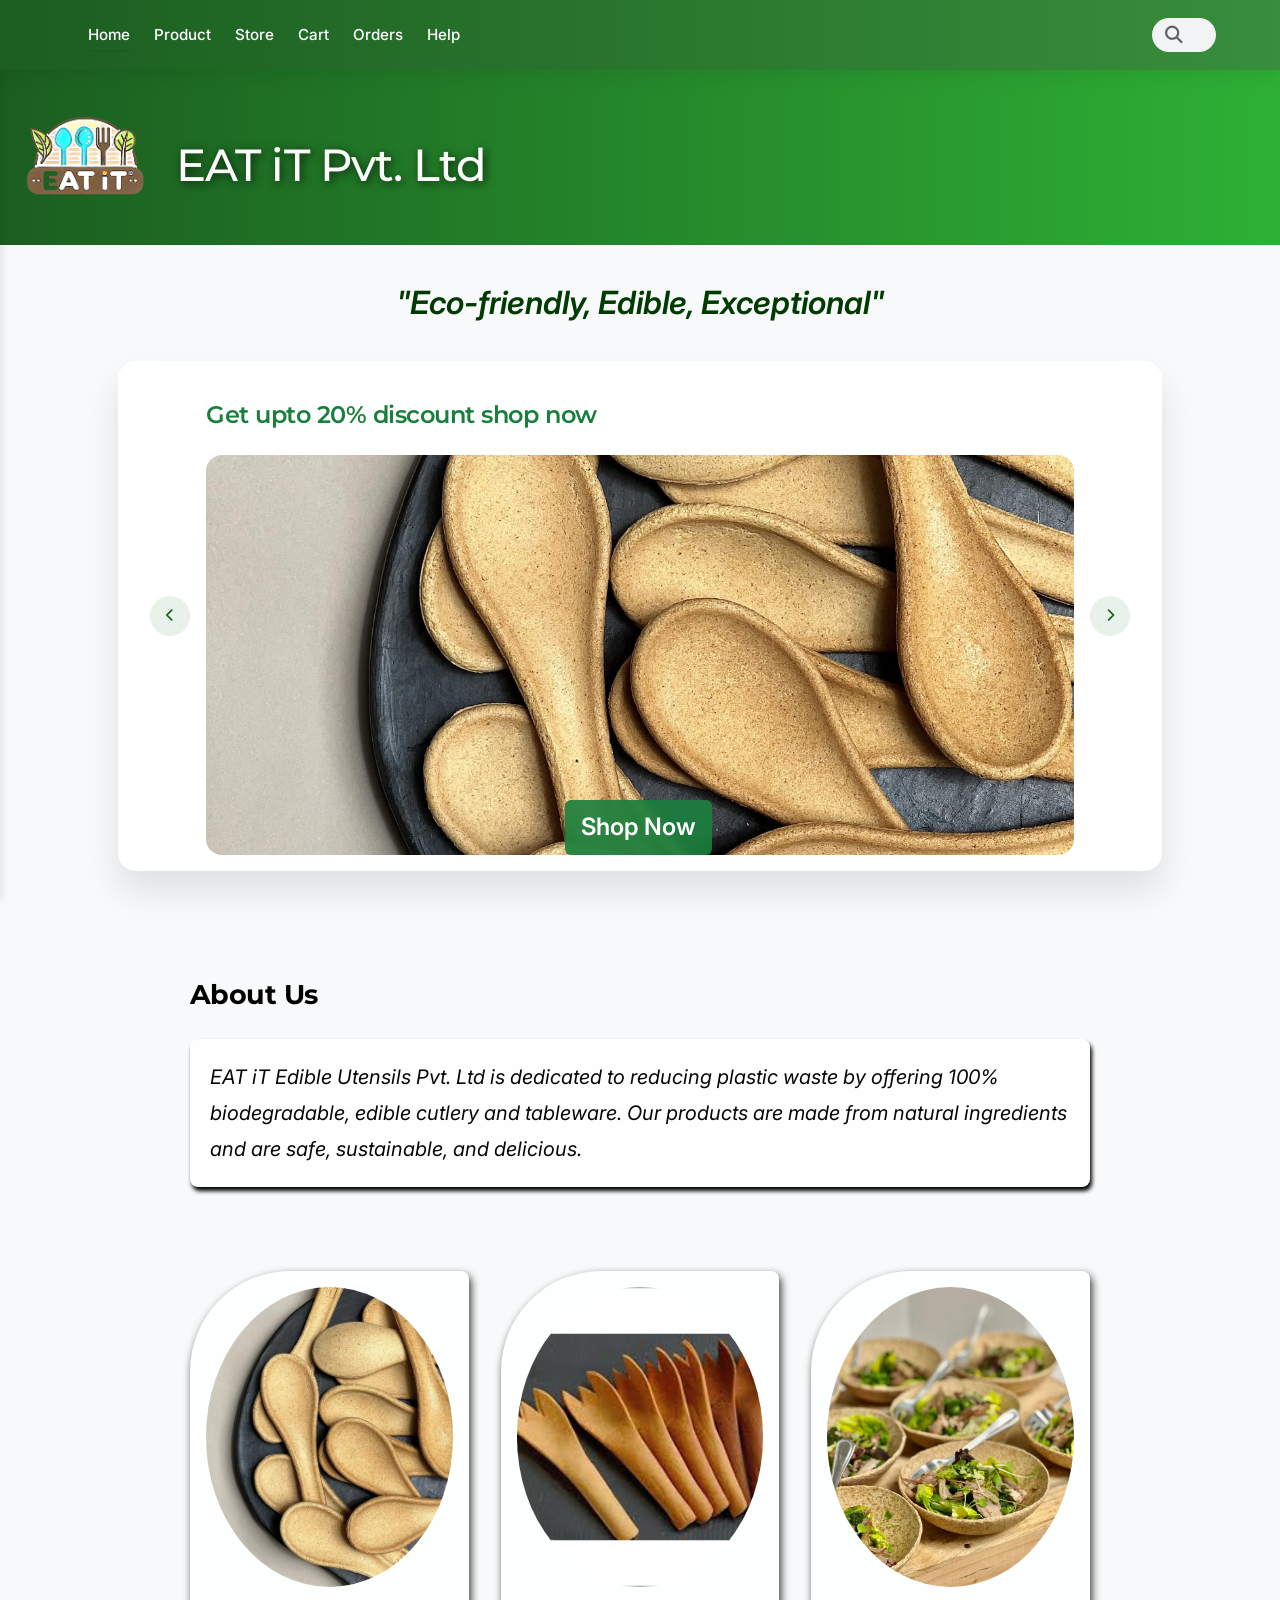
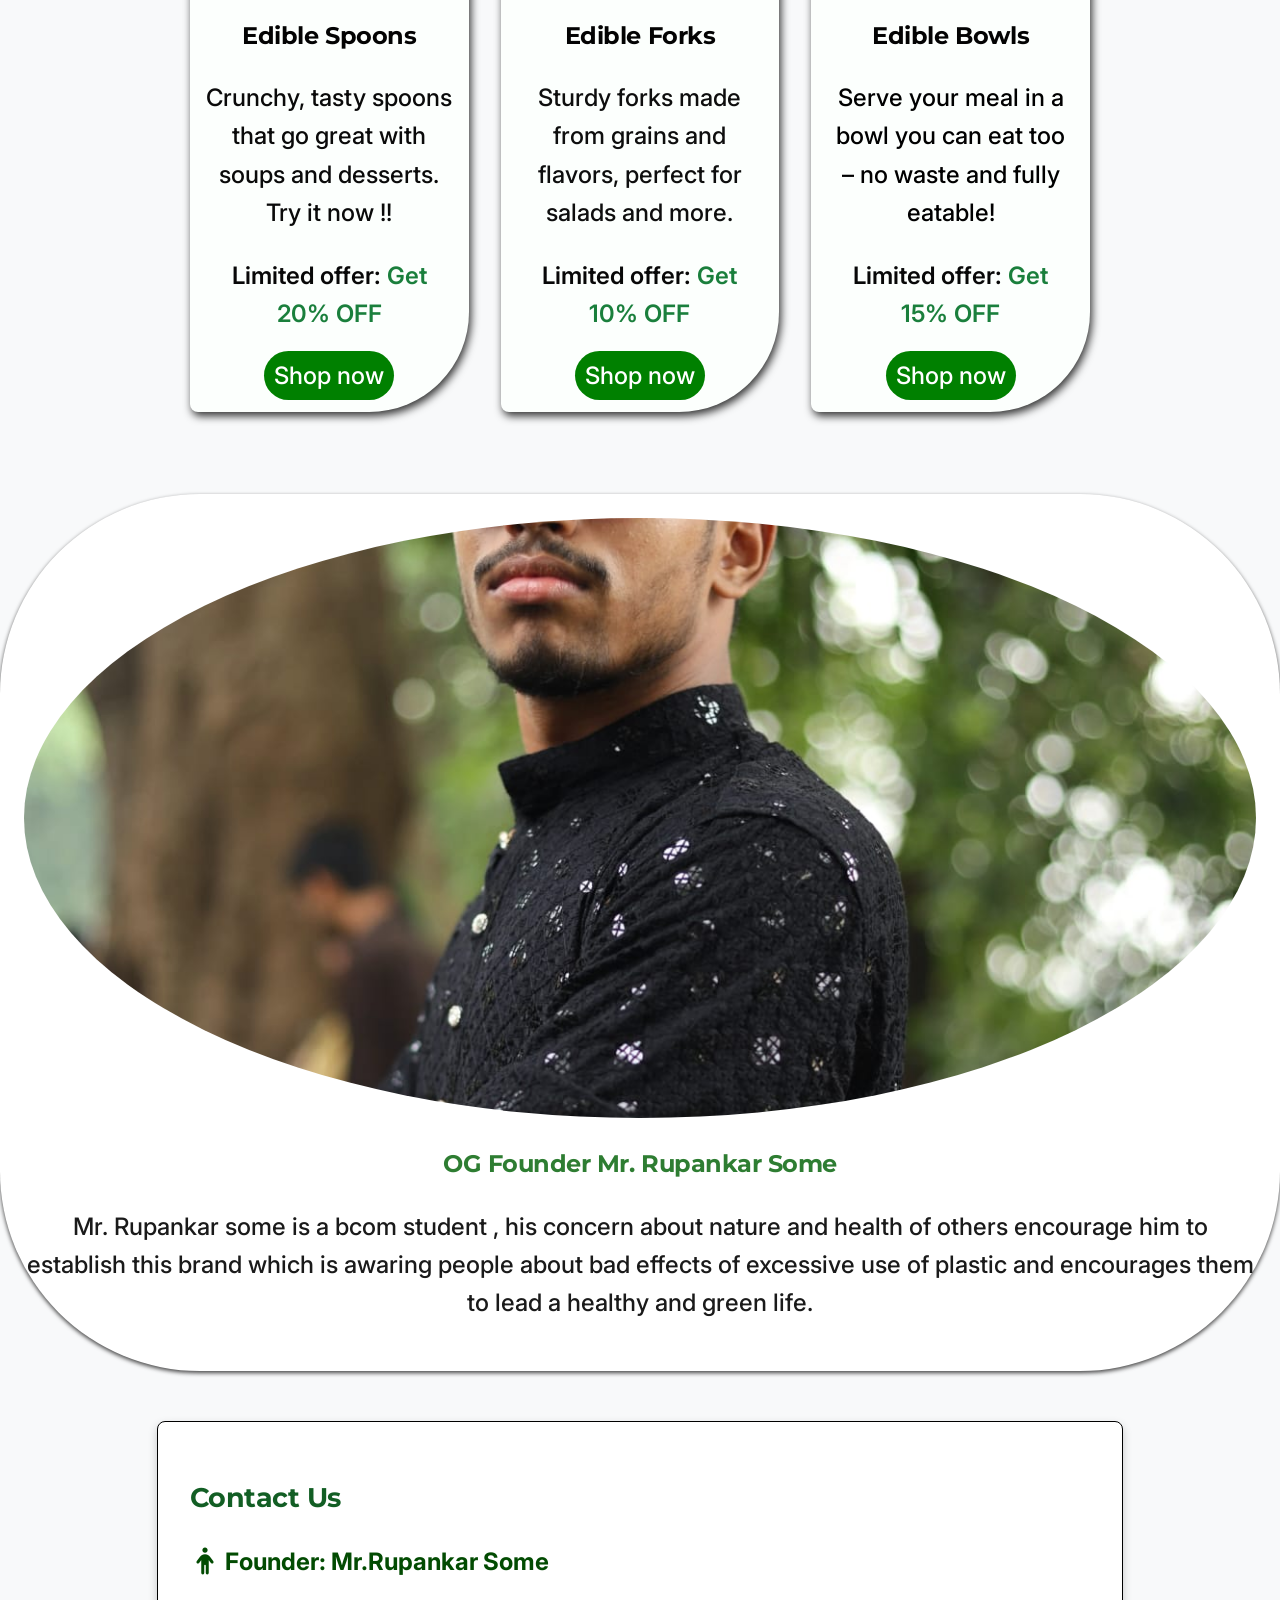
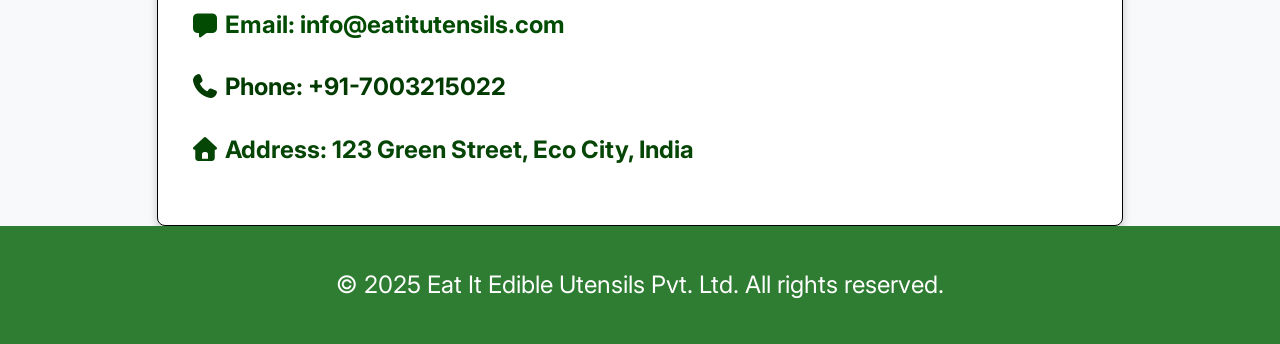
<file: index.html>
<!DOCTYPE html>
<!-- saved from url=(0071)file:///C:/Users/Rupankar/OneDrive/Desktop/P.Info/Untitled-1.html#about -->
<html lang="en"><head><meta http-equiv="Content-Type" content="text/html; charset=UTF-8">
  <title>Home</title>
  <meta name="viewport" content="width=device-width, initial-scale=1.0">
  <meta name="description" content="Eat It edible Utensils private limited is a brand that sells eco-friendly cutlary.Our main goal is decrease Plastic polluiton, our products are biodegradable and healthy.">
  <title>Eat It Edible Utensils Pvt. Ltd</title>
  <link rel="stylesheet" href="css/home.css">
  <link rel="stylesheet" href="css/common.css">
  <link rel="stylesheet" href="css/all.min.css">
   <script src="js.scipt/btn.js"defer></script>

<body>
      <div class="topnav" role="navigation">
      <div id="nav-links">
        <a class="active" href="index.html">Home</a>
        <a href="Product.html">Product</a>
        <a href="Stores.html">Store</a>
        <a href="cart2.html">Cart</a>
        <a  href="purchase.html">Orders</a>
        <a href="Help.html">Help</a>
      </div>
    <div class="search-wrapper" id="searchWrapper">
        <i class="fa-solid fa-search" id="search-trigger"></i>
        <input type="search" id="search-input" placeholder="Search eco-products...">
    </div>      
      </div>
    <div class="side-nav-overlay" id="navOverlay"></div>
  <nav class="side-nav" id="sideNav">
    <div class="side-nav-header">
      <img src="image/logo.png" alt="EAT IT" style="height:32px;" loading="eager"><span>EAT IT</span>
      <button class="side-nav-close" id="navClose">
        <i class="fa-solid fa-xmark"></i>
      </button>
    </div>
    <div class="side-nav-links">
      <a href="index.html"><i class="fa-solid fa-house"></i> Home</a>
      <a href="Product.html"><i class="fa-solid fa-utensils"></i> Product</a>
      <a href="Stores.html"><i class="fa-solid fa-store"></i> Store</a>
      <a href="cart2.html"><i class="fa-solid fa-cart-shopping"></i> Cart</a>
      <a href="purchase.html"><i class="fa-solid fa-box"></i> Orders</a>
      <a href="Help.html"><i class="fa-solid fa-circle-question"></i> Help</a>
    </div>
  </nav>


  <header class="site-header">
    <div class="mobile-header-bar">
      <button class="hamburger" id="navOpen">
        <i class="fa-solid fa-bars"></i>
      </button>
      <div class="mobile-icons">
      <div class="search-wrapper mobile-only-search">
        <i class="fa-solid fa-search"></i>
        <input type="search" id="mobile-search-input" placeholder="Search...">
      </div>
        <a href="cart2.html"class="mobile" alt="link to cart"><i class="fa-solid fa-bag-shopping"></i></a>
        <a href="Help.html" class="mobile"alt="link to help"><i class="fa-solid fa-headset"></i></a>
      </div>
    </div>
  </header>

    <header  role="banner">
   <img src="image/logo.png" class="logo" alt="logo" loading="eager">
    <h1>EAT iT Pvt. Ltd</h1>
    
    </header>
      <p class="tag-line">"Eco-friendly, Edible, Exceptional"</p>
            <div class="product-slider" aria-label="Featured products slider">
    <button class="slider-control prev" aria-label="Previous image">
      <i class="fa-solid fa-chevron-left"></i>
    </button>
    <div class="slider-view">
      <h2><span class="discountflicker">Get upto 20% discount shop now </span></h2>
      <div class="slider-track">
        <div class="slider-slide">
          <img src="image/Spoon.jpeg" alt="Edible spoon range">
        </div>
           <div class="slider-slide">
          <img src="image/bowl2.jpeg" alt="Edible spoon range">

        </div>
        <div class="slider-slide">
          <img src="image/Fork.jpeg" alt="Edible fork range">
        </div>
           <div class="slider-slide">
          <img src="image/fork2.jpeg" alt="Edible spoon range">
        </div>
        <div class="slider-slide">
          <img src="image/bowl.jpeg" alt="Edible bowl range">
        </div>
           <div class="slider-slide">
          <img src="image/spoon2.jpeg" alt="Edible spoon range">
        </div>

      </div>
     <a class="shop-btn-overlay" href="Stores.html">Shop Now</a>
    </div>
    <button class="slider-control next" aria-label="Next image">
      <i class="fa-solid fa-chevron-right"></i>
    </button>
  </div>
  <section id="about" class=" about Product fadeIn" role="definition">

    <h2 style="color: #000000;">About Us</h2>  
    <p style="color: #070707;font-size: 20px;">
      EAT iT Edible Utensils Pvt. Ltd is dedicated to reducing plastic waste by offering 100% biodegradable, edible cutlery and tableware. Our products are made from natural ingredients and are safe, sustainable, and delicious.

    </p>
  </section>

  <section id="products" class="products" >

    <div class="product-card Product Spoon fadeIn" href="Edible Spoon.html">
      <img src="image/Spoon.jpeg" alt="spoon image" loading="eager">
      
      <h3 ><a href="Edible Spoon.html" class="food">Edible Spoons</a></h3>
      <p style="color: #0a0a0a;">Crunchy, tasty spoons that go great with soups and desserts. Try it now !!</p>
      <p class="offer">Limited offer: <span class="discountflicker">Get 20% OFF</span></p>
      <a class="shop-btn" href="Stores.html" >Shop now</a>
    </div>
    <div class="product-card Product Fork fadeIn" href="Edible Fork.html">
      <img src="image/Fork.jpeg" alt="fork image" loading="lazy">
      <h3 ><a href="Edible Fork.html" class="food">Edible Forks</a></h3>
      <p style="color: #0e0e0e;">Sturdy forks made from grains and flavors, perfect for salads and more.</p>
      <p class="offer">Limited offer: <span class="discountflicker">Get 10% OFF</span></p>
      <a class="shop-btn" href="Stores.html" >Shop now</a>
    </div>
    <div class="product-card  Product Bowl fadeIn" href="bowl.html" alt="link to bowl description">
      <img src="image/bowl.jpeg" alt="bowl image" loading="lazy">
      <h3><a href="bowl.html" class="food">Edible Bowls</a></h3>
      <p style="color: #000000;">Serve your meal in a bowl you can eat too – no waste and fully eatable!</p>
      <p class="offer">Limited offer: <span class="discountflicker">Get 15% OFF</span></p>
      <a  class="shop-btn" href="Stores.html">Shop now</a>
    </div>
  </section>
  <div class="mysection Product fadeIn">
    <img src="image/WhatsApp Image 2026-04-22 at 9.33.16 PM.jpeg" class="myimg">
    <h2>OG Founder Mr. Rupankar Some</h2>
    <p>Mr. Rupankar some is a bcom student , his concern about nature and health of others encourage him to establish this brand
      which is awaring people about bad effects of excessive use of plastic  and encourages them to lead a healthy and green life.
    </p>
  </div>
  <p id="noResults" style="display: none;text-align: center;font-size: 24px;color: #f9faf9;">No product found</p>
  <section id="contact" class="contact Product" style="background-color: #e3e8e3;border-radius: 8px;border: 1px solid black;">
    <h2 style="color: #125e24;"> Contact Us</h2>
    
    <p style="color: #024b02;font-weight: bold;"><i class="fa-solid fa-person"></i> Founder: Mr.Rupankar Some</p>
    <p style="color: #024b02;font-weight: bold;"><i class="fa-solid fa-message"></i> Email: info@eatitutensils.com</p>
    <p style="color: #013b01;font-weight: bold;"><i class="fa-solid fa-phone"></i> Phone: ‪+91-7003215022‬</p>
    <p style="color: #054505;font-weight: bold;"><i class="fa-solid fa-home"></i> Address: 123 Green Street, Eco City, India</p>
  </section>

  <footer role="doc-acknowledgments">
    <p>© 2025 Eat It Edible Utensils Pvt. Ltd. All rights reserved.</p>
  </footer>
  
</div>
</body></html>
</file>
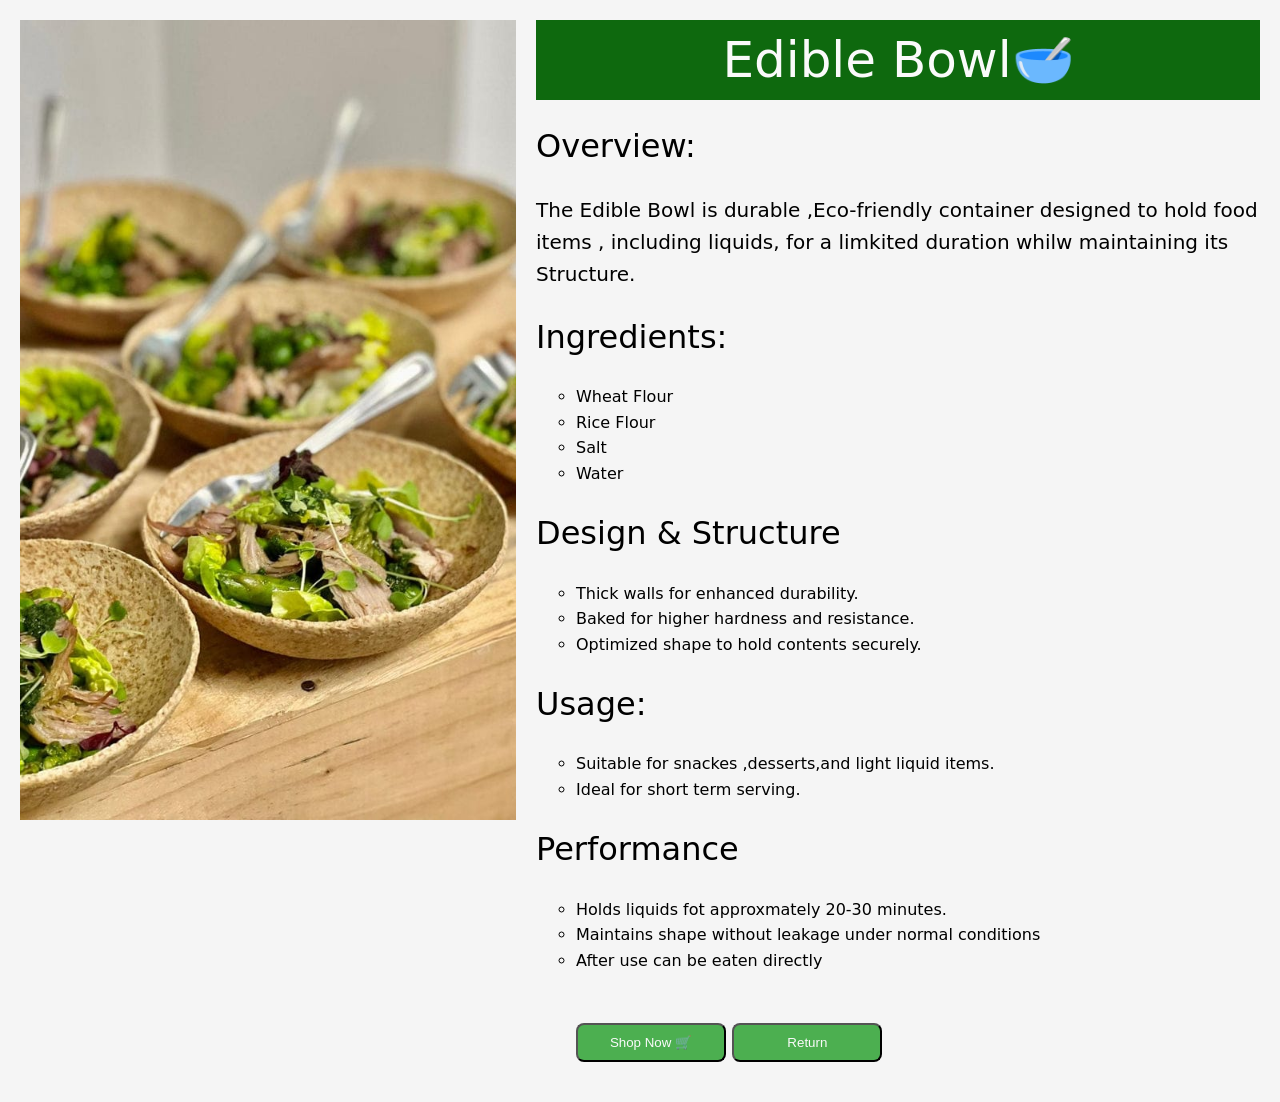
<file: bowl.html>
<!DOCTYPE html>
<html lang="en"><head><meta http-equiv="Content-Type" content="text/html; charset=UTF-8">
    <meta name="viewport" content="width=device-width, initial-scale=1.0">
        <meta name="description" content="Its Descriptive page give details about our Edible Bowl . Its gives desciption about its ingredients,usage ,Performance.">
    <title>Edible bowl</title>
  <script src="js.scipt/script.js"defer></script>
  <link rel="stylesheet" href="css/fork.css">

</head>
<div class="product-row">
    <img src="image/bowl.jpeg" class="product-img">
    <div class="content">

    <header>Edible Bowl🥣</header>
    
    <h1>Overview:</h1>
    <p style="font-size: 20px;">The Edible Bowl is durable ,Eco-friendly container designed to hold food items , including liquids, for a limkited duration whilw maintaining its Structure.</p>
    <h1>Ingredients:</h1>
    <ul>
    <li >Wheat Flour</li>
    <li>Rice Flour</li>
    <li> Salt</li>
    <li>Water</li></ul>
    <h1>Design & Structure</h1>
    <ul>
    <li>Thick walls for enhanced durability.</li>
    <li>Baked for higher hardness and resistance.</li>
    <li>Optimized shape to hold contents securely.</li></ul>
    <h1>Usage:</h1>
    <ul>
    <li>Suitable for snackes ,desserts,and light liquid items.</li>
    <li>Ideal for short term serving.</li></ul>
    <h1>Performance</h1>
    <ul>
    <li>Holds liquids fot approxmately 20-30 minutes.</li>
    <li>Maintains shape without leakage under normal conditions</li>
    <li>After use can be eaten directly</li></ul>
    <ul><button><a href="Stores.html">Shop Now 🛒</a></button>
    <button ><a href="Product.html">Return</a></button></ul>
</div>

</div>
</file>
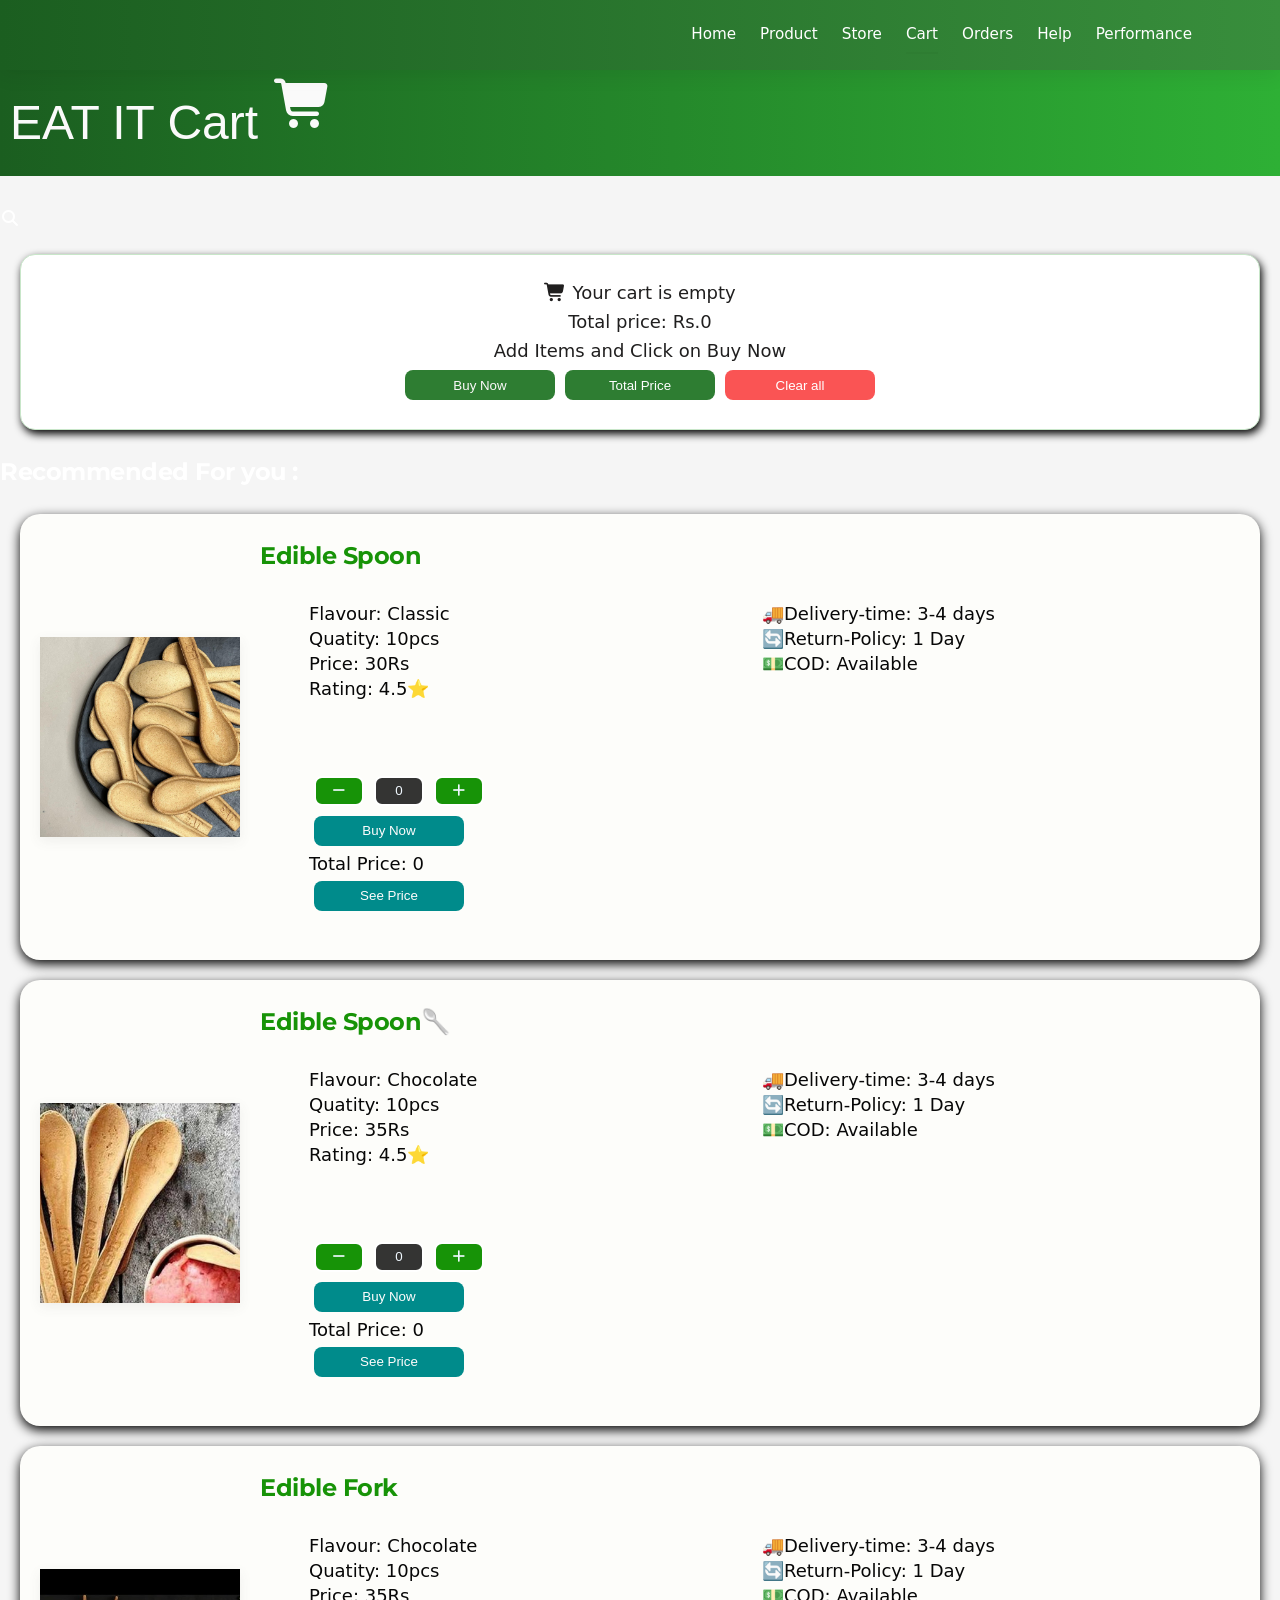
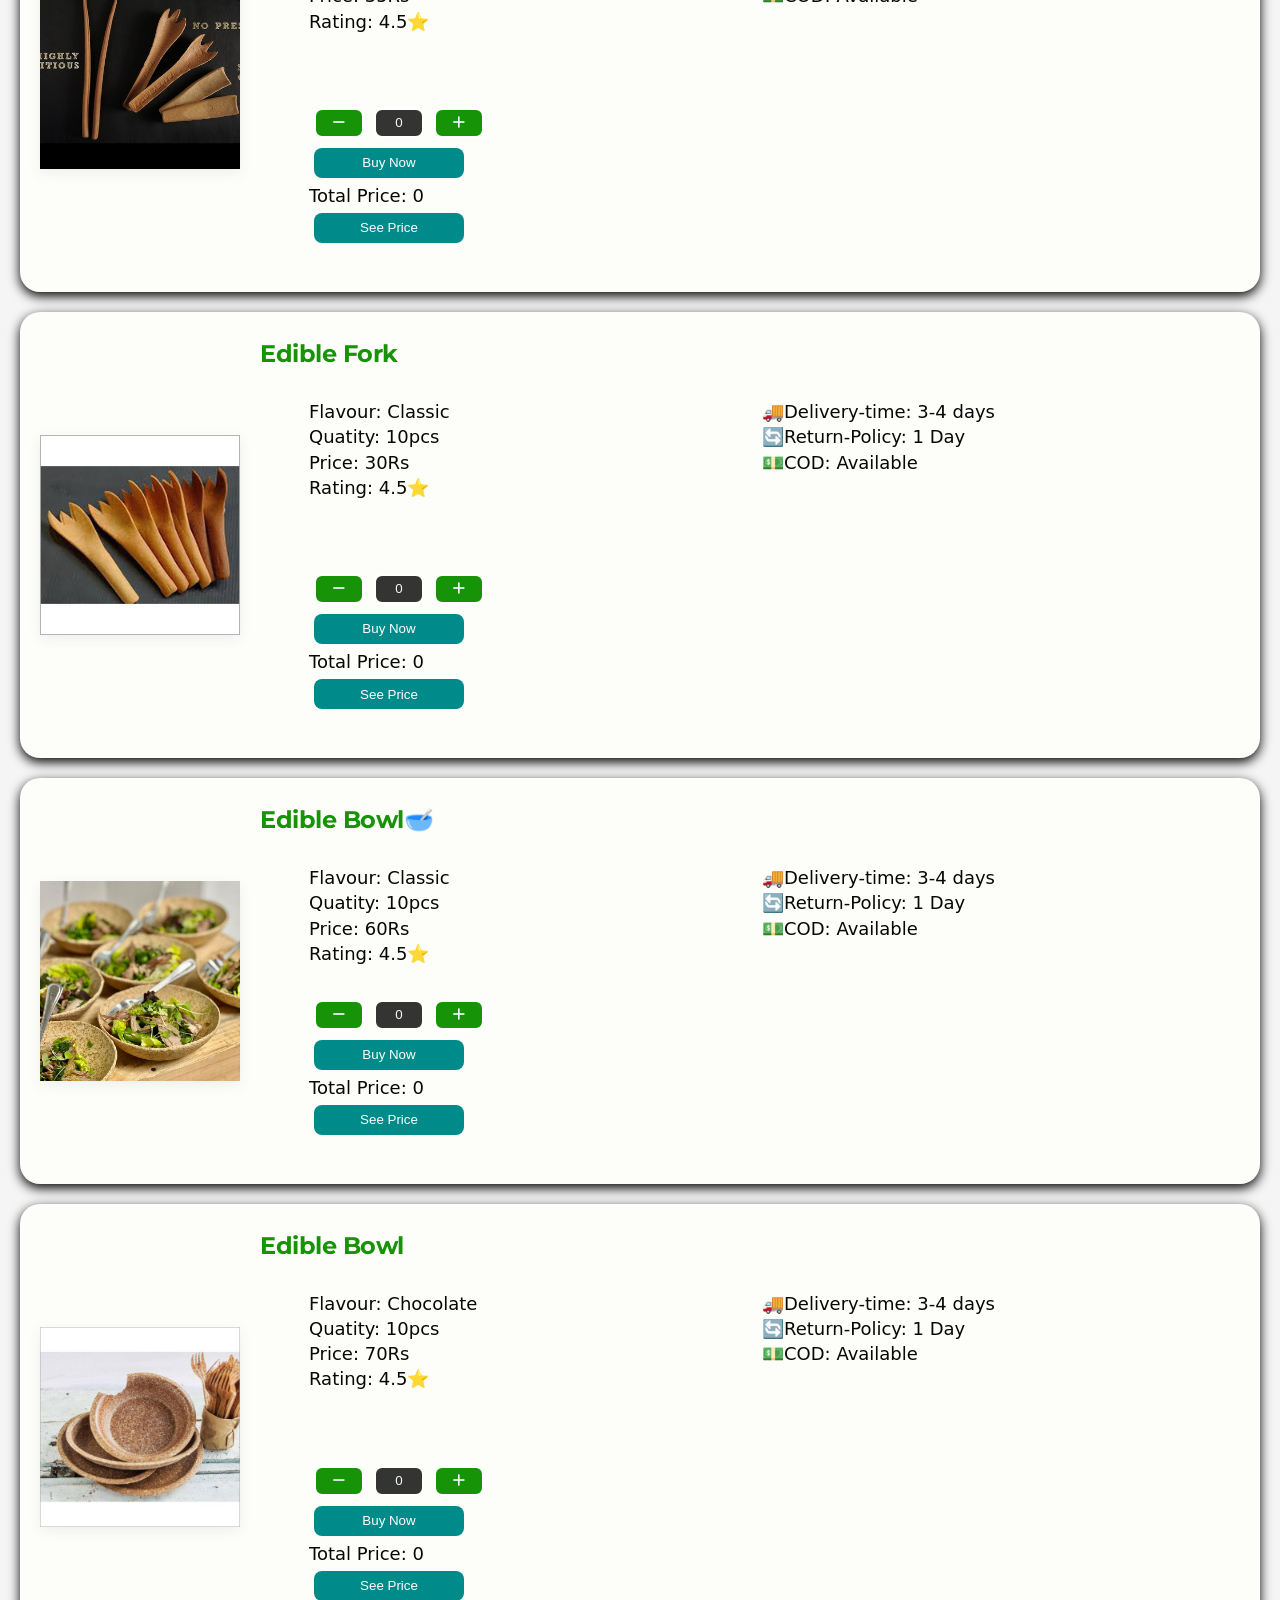
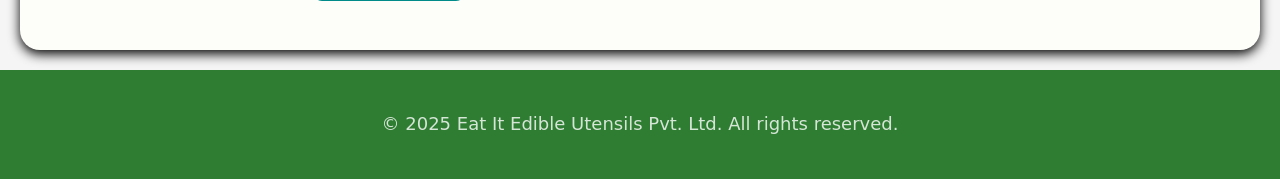
<file: cart.html>
<!DOCTYPE html>
<html lang="en"><head><meta http-equiv="Content-Type" content="text/html; charset=UTF-8">
    <meta name="viewport" content="width=device-width, initial-scale=1.0">
    <meta name="description"content="Product Cart is user friendly interface where people can purchase our products easily, can easily add or less what quantity of product they want to purchase and total price of them and can easily buy them in one click.">
    <title>My Cart</title>
    <link rel="stylesheet" href="css/product.css">
    <link rel="stylesheet" href="css/common.css">
    <link rel="stylesheet" href="css/cart.css">

    <link rel="stylesheet" href="css/all.min.css">
    <link rel="stylesheet" href="css/style.css">
    <script src="js.scipt/script.js"defer></script>
    <script src="js.scipt/search.js"defer></script>
</head>
<body>
    <div class="topnav">
      <a><i class="fa-solid fa-bars" id="menu-btn"></i></a>
    <div id="nav-links">
      <a  href="index.html">Home</a>
      <a  href="Product.html">Product </a>
      <a href="Stores.html">Store</a>
      <a class="active" href="cart.html">Cart</a>
      <a  href="purchase.html">Orders</a>
      <a href="Help.html">Help</a>
      <a href="http://127.0.0.1:8000/">Performance</a>
    </div>

    </div>
    <header>EAT IT  Cart <i class="fa-solid fa-shopping-cart"></i></header>
    <div class="search-box">
    <input type="search" id="search-input"  placeholder="Search" ><i class="fa-solid fa-search"></i></div> 


<div class="product-card">
    <p id="cart"><i class="fa-solid fa-shopping-cart"></i>Your cart is empty</p>
    <p id="total"></p>
    <p id="cart1">Add Items and Click on Buy Now</p>
    <p><button class="btn-primary" ><a href="purchase.html">Buy Now</a></button><button class="btn-primary" id="seeprice">Total Price</button><button class="btn-secondary" id="buyall">Clear all</button>
</div>
<h2 style="color: white;">Recommended For you :</h2>
<div class="product-row Product">
    <img src="image/Spoon.jpeg" alt="Classic Spoon" class="product-img">
    <div>
      <h2>Edible Spoon</h2>
    <div class="product-grid">
      <div><p >Flavour: Classic </p>
        <p> Quatity: 10pcs</p>
            <p>Price: 30Rs</p>
            <p >Rating: 4.5⭐</p></div>
      <div><p>🚚Delivery-time: 3-4 days</p>
        <p>🔄️Return-Policy: 1 Day</p>
         <p>💵COD: Available</p>
      </div>
      <div class="col">
        <button id="btn2" class="less-cart" style="margin-top: 50px;border: 2px solid white;"><i class="fa-solid fa-minus"></i></button><button id="display1" disabled style="background-color:   rgb(52, 52, 51);margin-top: 50px;border: 2px solid white;">0</button><button id="btn1" class="add-cart" style="margin-top: 50px;border: 2px solid white;"><i class="fa-solid fa-plus"></i></button>
        <p><button ><a href="purchase.html">Buy Now</a></button></p>
        <P id="see1">Total Price: 0</P>
        <p><button id="price1" style="border: none;">See Price</button></p>
      </div>

    </div>
    </div>
  </div>


<div class="product-row Product">
    <img src="image/bowl2.jpeg" alt="Chocolate Spoon" class="product-img">
    <div>
        <h2>Edible Spoon🥄</h2>
      <div class="product-grid">
      <div><p >Flavour: Chocolate </p>
        <p> Quatity: 10pcs</p>
            <p>Price: 35Rs</p>
            <p >Rating: 4.5⭐</p></div>
      <div><p>🚚Delivery-time: 3-4 days</p>
        <p>🔄️Return-Policy: 1 Day</p>
         <p>💵COD: Available</p>
          </div>
      <div class="col">
        <button id="btn4" class="less-cart" style="margin-top: 50px;border: 2px solid white;"><i class="fa-solid fa-minus"></i></button><button id="display2" disabled style="background-color:   rgb(52, 52, 51);margin-top: 50px;border: 2px solid white;">0</button><button id="btn3" class="add-cart" style="margin-top: 50px;border: 2px solid white;"><i class="fa-solid fa-plus"></i></button>
        <p><button ><a href="purchase.html">Buy Now</a></button></p>
        <P id="see2">Total Price: 0</P>
        <p><button id="price2" style="border: none;">See Price</button></p>
      </div>

    </div>
    </div>
  </div>

<div class="product-row Product">
    <img src="image/fork2.jpeg" alt="Chocolate Fork" class="product-img">
    <div>
        <h2>Edible Fork</h2>
            <div class="product-grid">
      <div><p >Flavour: Chocolate </p>
        <p> Quatity: 10pcs</p>
          <p>Price: 35Rs</p>
            <p >Rating: 4.5⭐</p></div>
      <div><p>🚚Delivery-time: 3-4 days</p>
        <p>🔄️Return-Policy: 1 Day</p>
         <p>💵COD: Available</p>
          </div>
      <div class="col">
        <button id="btn6" class="less-cart" style="margin-top: 50px;border: 2px solid white;"><i class="fa-solid fa-minus"></i></button><button id="display3" disabled style="background-color:   rgb(52, 52, 51);margin-top: 50px;border: 2px solid white;">0</button><button id="btn5" class="add-cart" style="margin-top: 50px;border: 2px solid white;"><i class="fa-solid fa-plus"></i></button>
        <p><button ><a href="purchase.html">Buy Now</a></button></p>
        <P id="see3">Total Price: 0</P>
        <p><button id="price3"style="border: none;">See Price</button></p>
      </div>

    </div>
    </div>
  </div>

<div class="product-row Product">
    <img src="image/Fork.jpeg" alt="Classic Fork" class="product-img">
    <div>
        <h2>Edible Fork</h2>
            <div class="product-grid">
      <div><p >Flavour: Classic </p>
        <p> Quatity: 10pcs</p>
            <p>Price: 30Rs</p>
            <p >Rating: 4.5⭐</p></div>
      <div><p>🚚Delivery-time: 3-4 days</p>
        <p>🔄️Return-Policy: 1 Day</p>
         <p>💵COD: Available</p>
          </div>
      <div class="col">
        <button id="btn8" class="less-cart" style="margin-top: 50px;border: 2px solid white;"><i class="fa-solid fa-minus"></i></button><button id="display4" disabled style="background-color:   rgb(52, 52, 51);margin-top: 50px;border: 2px solid white;">0</button><button id="btn7" class="add-cart" style="margin-top: 50px;border: 2px solid white;"><i class="fa-solid fa-plus"></i></button>
        <p><button ><a href="purchase.html">Buy Now</a></button></p>
        <P id="see4">Total Price: 0</P> 
        <p><button id="price4"style="border: none;">See Price</button></p>
      </div>

    </div>
    </div>
  </div>

<div class="product-row Product">
    <img src="image/bowl.jpeg" alt="Classic Bowl" class="product-img" >
    <div>
        <h2>Edible Bowl🥣</h2>
      <div class="product-grid">
      <div><p >Flavour: Classic </p>
        <p> Quatity: 10pcs</p>
            <p>Price: 60Rs</p>
            <p >Rating: 4.5⭐</p></div>
      <div><p>🚚Delivery-time: 3-4 days</p>
        <p>🔄️Return-Policy: 1 Day</p>
         <p>💵COD: Available</p>
          </div>
      <div class="col">
        <button id="btn10" class="less-cart" style="border: 2px solid white;"><i class="fa-solid fa-minus"></i></button><button id="display5" disabled style="background-color:   rgb(52, 52, 51);border: 2px solid white;">0</button><button id="btn9" class="add-cart" style="border: 2px solid white;"><i class="fa-solid fa-plus"></i></button>
        <p><button ><a href="purchase.html">Buy Now</a></button></p>
        <P id="see5">Total Price: 0</P>
        <p><button id="price5"style="border: none;">See Price</button></p>
      </div>

    </div>
    </div>
  </div>

<div class="product-row Product">
    <img src="image/spoon2.jpeg" alt="Chocolate Bowl" class="product-img" >
    <div>
        <h2>Edible Bowl</h2>
            <div class="product-grid">
      <div><p >Flavour: Chocolate </p>
        <p> Quatity: 10pcs</p>
            <p>Price: 70Rs</p>
            <p >Rating: 4.5⭐</p></div>
      <div><p>🚚Delivery-time: 3-4 days</p>
        <p>🔄️Return-Policy: 1 Day</p>
         <p>💵COD: Available</p>
          </div>
      <div class="col"> 
        <button id="btn12" class="less-cart" style="margin-top: 50px;border: 2px solid white;"><i class="fa-solid fa-minus"></i></button><button id="display6" disabled style="background-color:   rgb(52, 52, 51);margin-top: 50px;border: 2px solid white;">0</button><button id="btn11" class="add-cart" style="margin-top: 50px;border: 2px solid white;"><i class="fa-solid fa-plus"></i></button>
        <p><button ><a href="purchase.html">Buy Now</a></button></p>
     <P id="see6">Total Price: 0</P>
        <p><button id="price6"style="border: none;">See Price</button></p>
      </div>

    </div>
    </div>
  </div>

  <p id="noResults" style="display: none;text-align: center;font-size: 24px;">No product found</p>

</div>
</body>
  <footer class="main-footer">
    <p>© 2025 Eat It Edible Utensils Pvt. Ltd. All rights reserved.</p>
  </footer>
</html>
</file>
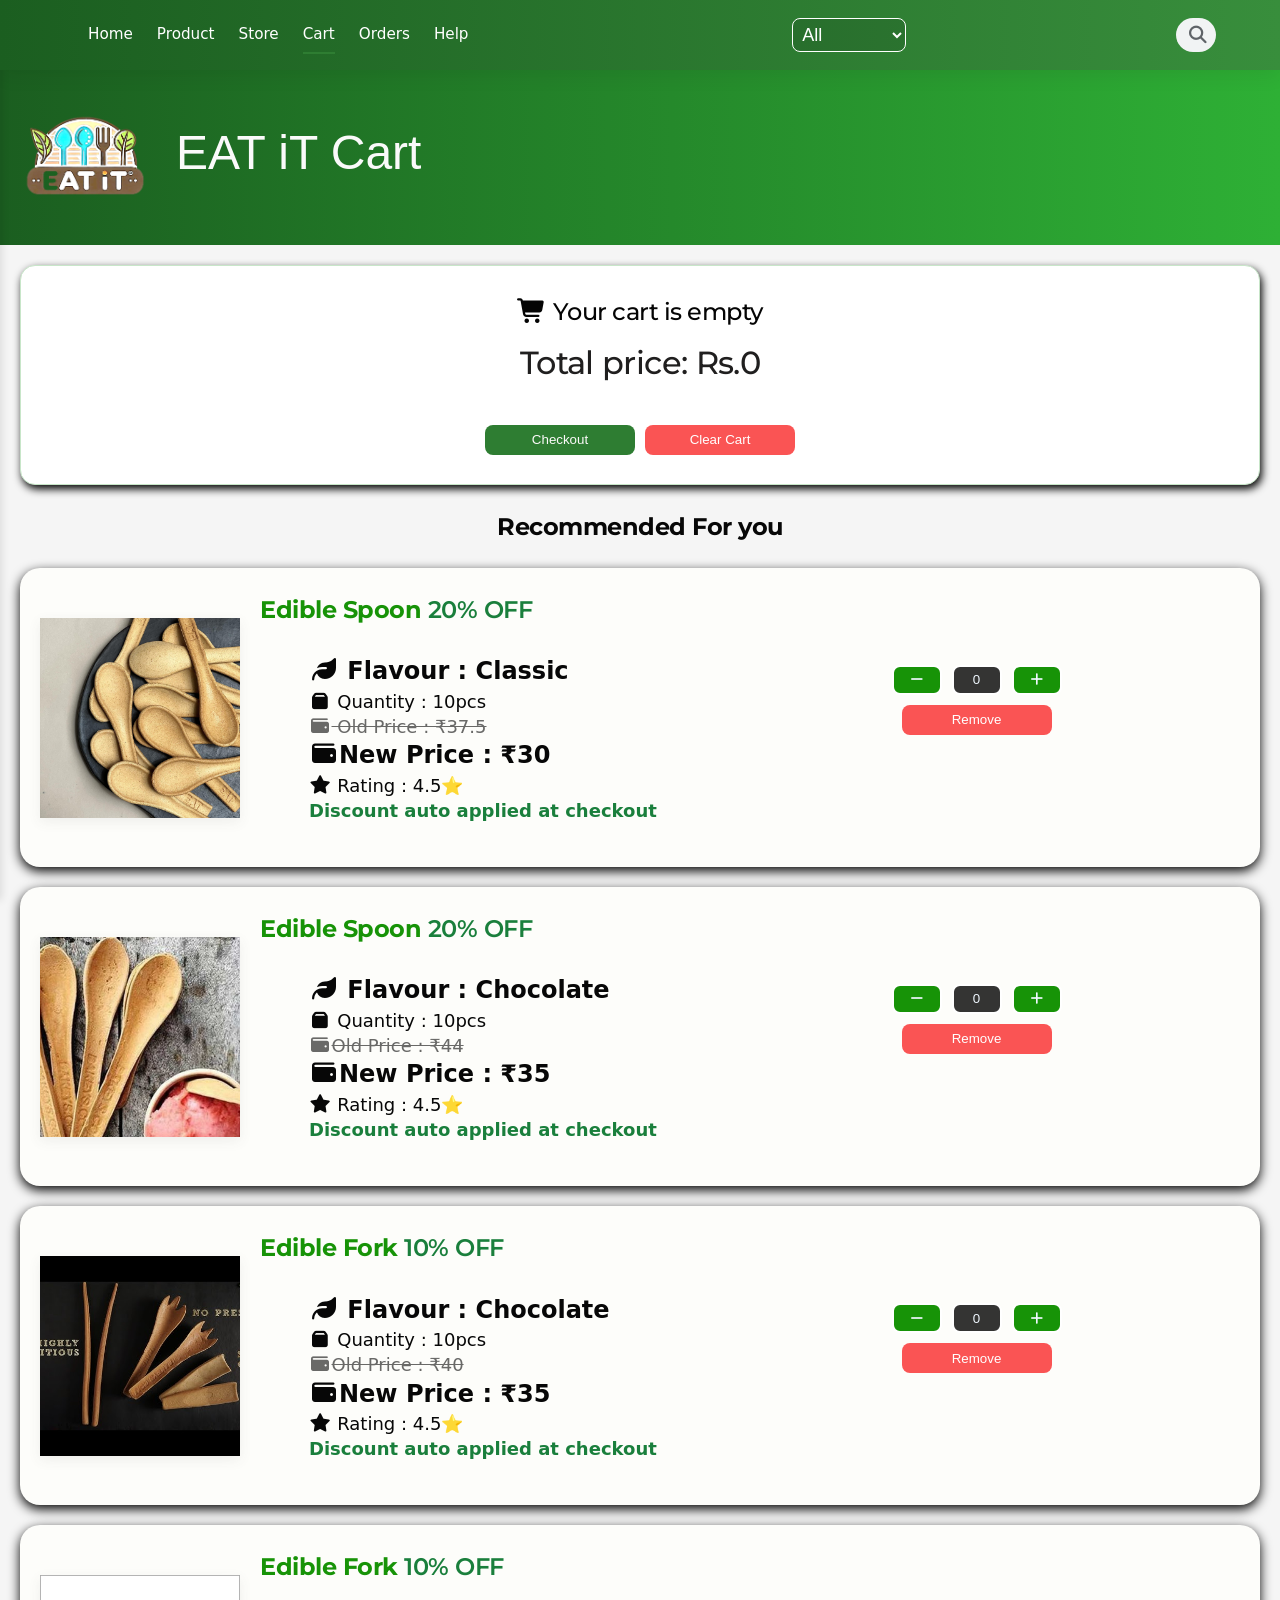
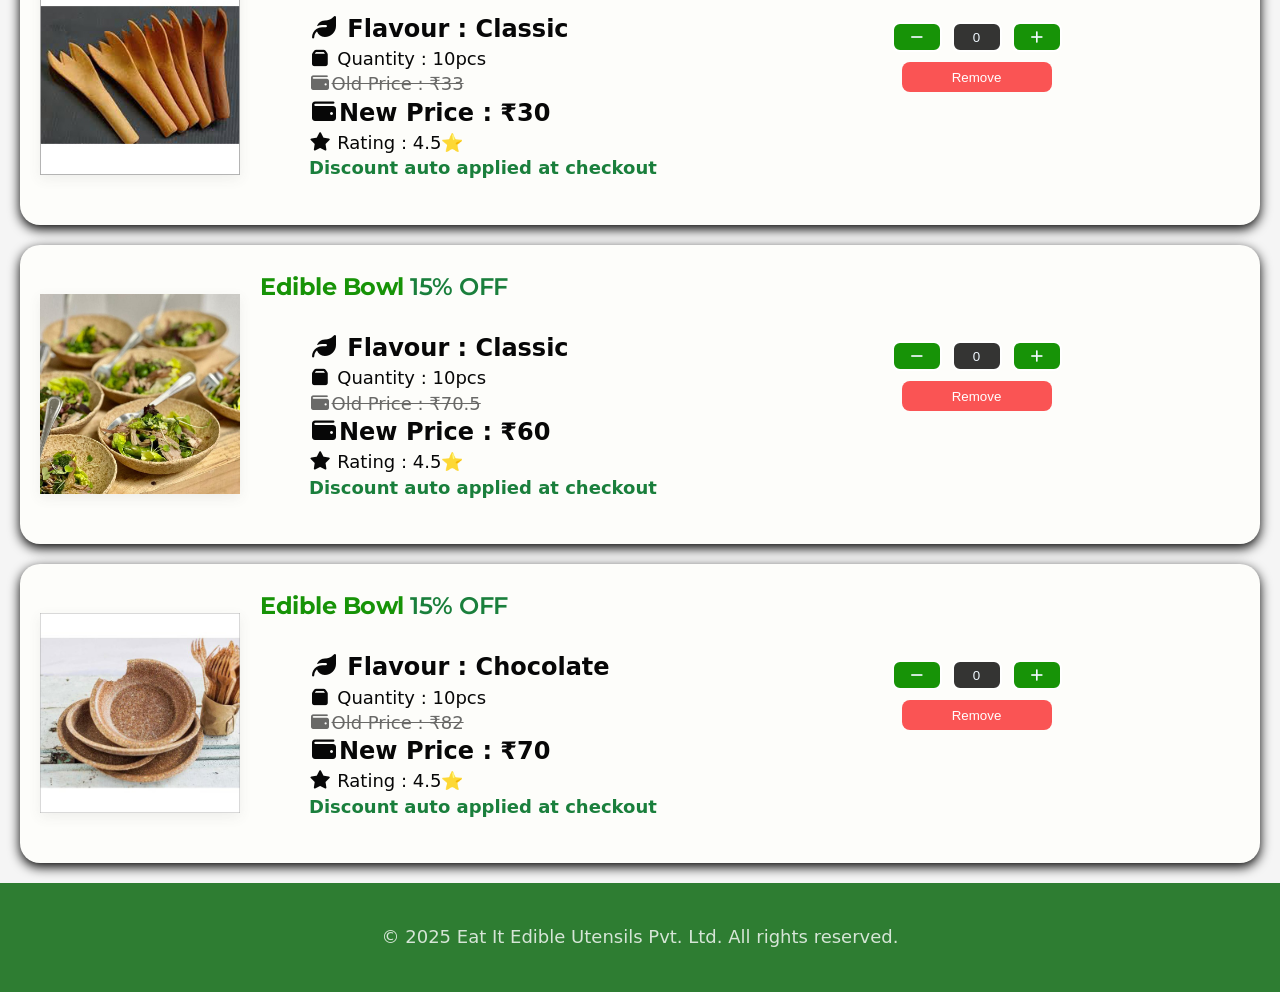
<file: cart2.html>
<!DOCTYPE html>
<html lang="en"><head><meta http-equiv="Content-Type" content="text/html; charset=UTF-8">
    <meta name="viewport" content="width=device-width, initial-scale=1.0">
    <meta name="description"content="Product Cart is user friendly interface where people can purchase our products easily, can easily add or less what quantity of product they want to purchase and total price of them and can easily buy them in one click.">
    <title>My Cart</title>
    <link rel="stylesheet" href="css/product.css">
    <link rel="stylesheet" href="css/common.css">
    <link rel="stylesheet" href="css/cart.css">
    <link rel="stylesheet" href="css/all.min.css">
    <link rel="stylesheet" href="css/style.css">
    <script src="js.scipt/script.js"defer></script>
    <script src="js.scipt/search.js"defer></script>
    <script src="js.scipt/filter.js"defer></script>
</head>
<body>
    <div class="topnav">
    <div id="nav-links">
      <a  href="index.html">Home</a>
      <a  href="Product.html">Product </a>
      <a href="Stores.html">Store</a>
      <a class="active" href="cart2.html">Cart</a>
      <a  href="purchase.html">Orders</a>
      <a href="Help.html">Help</a>
    </div>
    <select id="select1" ><option value="all">All
    </option>
  <option value="classic">Classic</option>
  <option value="cake">Chocolate</option>
</select>
    <div class="search-wrapper" id="searchWrapper">
        <i class="fa-solid fa-search" id="search-trigger"></i>
        <input type="search" id="search-input" placeholder="Search eco-products...">
    </div>      
    </div>
      <div class="side-nav-overlay" id="navOverlay"></div>
  <nav class="side-nav" id="sideNav">
    <div class="side-nav-header">
      <img src="image/logo.png" alt="EAT IT" style="height:32px;"><span>EAT IT</span>
      <button class="side-nav-close" id="navClose">
        <i class="fa-solid fa-xmark"></i>
      </button>
    </div>
    <div class="side-nav-links">
      <a href="index.html"><i class="fa-solid fa-house"></i> Home</a>
      <a href="Product.html"><i class="fa-solid fa-utensils"></i> Product</a>
      <a href="Stores.html"><i class="fa-solid fa-store"></i> Store</a>
      <a href="cart2.html"><i class="fa-solid fa-cart-shopping"></i> Cart</a>
      <a href="purchase.html"><i class="fa-solid fa-box"></i> Orders</a>
      <a href="Help.html"><i class="fa-solid fa-circle-question"></i> Help</a>
    </div>
  </nav>

  <!-- Your existing header -->
  <header class="site-header">
    <div class="mobile-header-bar">
      <button class="hamburger" id="navOpen">
        <i class="fa-solid fa-bars"></i>
      </button>
      <div class="mobile-icons">
      <div class="search-wrapper mobile-only-search pls">
        <i class="fa-solid fa-search "></i>
        <input type="search" id="mobile-search-input" placeholder="Search eco-products...">
      </div>
        <a href="Help.html" class="mobile"><i class="fa-solid fa-headset"></i></a>
            <select id="select2" class="mobile" ><option value="all">All
    </option>
  <option value="classic">Classic</option>
  <option value="cake">Chocolate</option>
</select>
      </div>
    </div>
  </header>

    <header>
        <img src="image/logo.png" class="logo">
      <div class="pls">EAT iT  Cart</div>
</header>


<div class="product-card">
    <h2 id="cart" style="color: rgb(4, 4, 4);"><i class="fa-solid fa-shopping-cart"></i>Your cart is empty</h2>
    <h1 id="total"></h1>
    <br>

    <p><button class="btn-primary" ><a href="purchase.html">Checkout</a></button><button class="btn-secondary" id="buyall">Clear Cart</button>
</div>
<h2 style="color: rgb(7, 7, 7);text-align: center;"> Recommended For you </h2>
<div class="product-row Product classic">
    <img src="image/Spoon.jpeg" alt="Classic Spoon" class="product-img">
    <div>
      <h2>Edible Spoon <span class="discountflicker"> 20% OFF</span></h2>
    <div class="product-grid">
      <div><p class="highlight" ><i class="fa-solid fa-leaf"></i>  Flavour : Classic </p>
        <p><i class="fa-solid fa-box"></i> Quantity : 10pcs</p>
        <p class="oldprice" ><i class="fa-solid fa-wallet"></i> Old Price : ₹37.5</p>
            <p class="highlight"><i class="fa-solid fa-wallet"></i>New Price : ₹30</p>
            <p ><i class ="fa fa-solid fa-star"></i> Rating : 4.5⭐</p>
                  <p class="discountflicker">Discount auto applied at checkout</p></div>

     <div >
     <div style="text-align: center;"><button id="btn2" class="less-cart" style="border: 2px solid white;"><i class="fa-solid fa-minus"></i></button><button id="display1" disabled style="background-color:   rgb(52, 52, 51);border: 2px solid white;">0</button><button id="btn1" class="add-cart" style="border: 2px solid white;"><i class="fa-solid fa-plus"></i></button></div>
        <p style="text-align: center;"><button class="btn-secondary" id="btnr1">Remove</button></p>
     </div>
    

    </div>
    </div>
  </div>


<div class="product-row Product cake">
    <img src="image/bowl2.jpeg" alt="Chocolate Spoon" class="product-img">
    <div>
        <h2>Edible Spoon <span class="discountflicker"> 20% OFF</span></h2>
      <div class="product-grid">
        <div><p class="highlight"><i class="fa-solid fa-leaf"></i>  Flavour : Chocolate </p>
        <p><i class="fa-solid fa-box"></i> Quantity : 10pcs</p>
        <p class="oldprice"><i class="fa-solid fa-wallet"></i>Old  Price : ₹44</p>
            <p class="highlight"><i class="fa-solid fa-wallet"></i>New Price : ₹35</p>
            <p ><i class ="fa fa-solid fa-star"></i>  Rating : 4.5⭐</p>
                  <p class="discountflicker">Discount auto applied at checkout</p></div>
        <div>
        <div style="text-align: center;"><button id="btn4" class="less-cart" style="border: 2px solid white;"><i class="fa-solid fa-minus"></i></button><button id="display2" disabled style="background-color:   rgb(52, 52, 51);border: 2px solid white;">0</button><button id="btn3" class="add-cart" style="border: 2px solid white;"><i class="fa-solid fa-plus"></i></button></div>
        <p style="text-align: center;"><button class="btn-secondary" id="btnr2">Remove</button></p>
        </div>
    </div>
    </div>
  </div>

<div class="product-row Product cake">
    <img src="image/fork2.jpeg" alt="Chocolate Fork" class="product-img">
    <div>
        <h2>Edible Fork <span class="discountflicker"> 10% OFF</span></h2>
            <div class="product-grid">
                  <div><p class="highlight"><i class="fa-solid fa-leaf"></i>  Flavour : Chocolate </p>
        <p><i class="fa-solid fa-box"></i> Quantity : 10pcs</p>
        <p class="oldprice"><i class="fa-solid fa-wallet"></i>Old  Price : ₹40</p>
            <p class="highlight"><i class="fa-solid fa-wallet"></i>New Price : ₹35</p>
            <p ><i class ="fa fa-solid fa-star"></i>  Rating : 4.5⭐</p>
                    <p class="discountflicker">Discount auto applied at checkout</p></div>
        <div>
        <div style="text-align: center;"><button id="btn6" class="less-cart" style="border: 2px solid white;"><i class="fa-solid fa-minus"></i></button><button id="display3" disabled style="background-color:   rgb(52, 52, 51);border: 2px solid white;">0</button><button id="btn5" class="add-cart" style="border: 2px solid white;"><i class="fa-solid fa-plus"></i></button></div>
        <p style="text-align: center;"><button class="btn-secondary" id="btnr3">Remove</button></p>
        </div>

    </div>
    </div>
  </div>

<div class="product-row Product classic">
    <img src="image/Fork.jpeg" alt="Classic Fork" class="product-img">
    <div>
        <h2>Edible Fork <span class="discountflicker"> 10% OFF</span></h2>
            <div class="product-grid">
                      <div><p class="highlight"><i class="fa-solid fa-leaf"></i>  Flavour : Classic </p>
        <p><i class="fa-solid fa-box"></i>  Quantity : 10pcs</p>
        <p class="oldprice"><i class="fa-solid fa-wallet"></i>Old  Price : ₹33</p>
            <p class="highlight"><i class="fa-solid fa-wallet"></i>New Price : ₹30</p>
            <p ><i class ="fa fa-solid fa-star"></i>  Rating : 4.5⭐</p>   
                    <p class="discountflicker">Discount auto applied at checkout</p></div>
        <div>
        <div style="text-align: center;"><button id="btn8" class="less-cart" style="border: 2px solid white;"><i class="fa-solid fa-minus"></i></button><button id="display4" disabled style="background-color:   rgb(52, 52, 51);border: 2px solid white;">0</button><button id="btn7" class="add-cart" style="border: 2px solid white;"><i class="fa-solid fa-plus"></i></button></div>
        <p style="text-align: center;"><button class="btn-secondary" id="btnr4">Remove</button></p>
        </div>
        

    </div>
    </div>
  </div>

<div class="product-row Product classic">
    <img src="image/bowl.jpeg" alt="Classic Bowl" class="product-img" >
    <div>
        <h2>Edible Bowl <span class="discountflicker"> 15% OFF</span></h2>
      <div class="product-grid">
              <div><p class="highlight"><i class="fa-solid fa-leaf"></i>  Flavour : Classic </p>
        <p><i class="fa-solid fa-box"></i>  Quantity : 10pcs</p>
         <p class="oldprice"><i class="fa-solid fa-wallet"></i>Old  Price : ₹70.5</p>
            <p class="highlight"><i class="fa-solid fa-wallet"></i>New  Price : ₹60</p>
            <p ><i class ="fa fa-solid fa-star"></i>  Rating : 4.5⭐</p>
            <p class="discountflicker">Discount auto applied at checkout</p>
          </div>
    <div>
        <div style="text-align: center;"><button id="btn10" class="less-cart" style="border: 2px solid white;"><i class="fa-solid fa-minus"></i></button><button id="display5" disabled style="background-color:   rgb(52, 52, 51);border: 2px solid white;">0</button><button id="btn9" class="add-cart" style="border: 2px solid white;"><i class="fa-solid fa-plus"></i></button></div>
        <p style="text-align: center;"><button class="btn-secondary" id="btnr5">Remove</button></p>
        </div>

    </div>
    </div>
  </div>

<div class="product-row Product cake">
    <img src="image/spoon2.jpeg" alt="Chocolate Bowl" class="product-img" >
    <div>
        <h2>Edible Bowl <span class="discountflicker"> 15% OFF</span></h2>
            <div class="product-grid">
                      <div><p class="highlight"><i class="fa-solid fa-leaf"></i> Flavour : Chocolate </p>
        <p><i class="fa-solid fa-box"></i> Quantity : 10pcs</p>
        <p class="oldprice"><i class="fa-solid fa-wallet"></i>Old  Price : ₹82</p>
            <p class="highlight"><i class="fa-solid fa-wallet"></i>New Price : ₹70</p>
            <p ><i class ="fa fa-solid fa-star"></i> Rating : 4.5⭐</p>
                    <p class="discountflicker">Discount auto applied at checkout</p>
          </div>
        <div>
        <div style="text-align: center;"><button id="btn12" class="less-cart" style="border: 2px solid white;"><i class="fa-solid fa-minus"></i></button><button id="display6" disabled style="background-color:   rgb(52, 52, 51);border: 2px solid white;">0</button><button id="btn11" class="add-cart" style="border: 2px solid white;"><i class="fa-solid fa-plus"></i></button></div>
        <p style="text-align: center;"><button class="btn-secondary" id="btnr6">Remove</button></p>
        </div>

    </div>
    </div>
  </div>

  <p id="noResults" style="display: none;text-align: center;font-size: 24px;">No product found</p>

</div>
</body>
  <footer class="main-footer">
    <p>© 2025 Eat It Edible Utensils Pvt. Ltd. All rights reserved.</p>
  </footer>
</html>
</file>
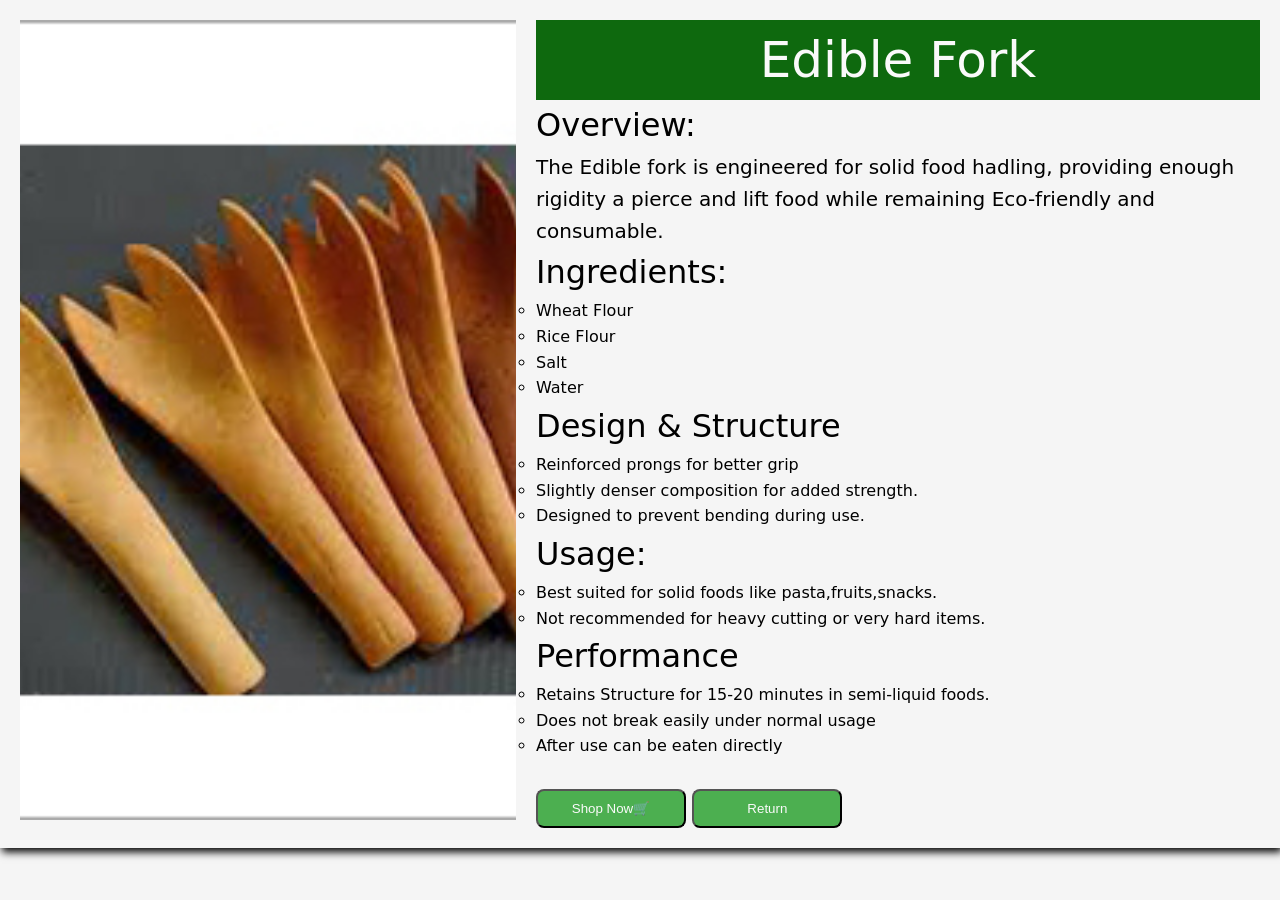
<file: Edible Fork.html>
<!DOCTYPE html>
<html lang="en"><head><meta http-equiv="Content-Type" content="text/html; charset=UTF-8">
    <meta name="viewport" content="width=device-width, initial-scale=1.0">
    <meta name="description" content="Its Descriptive page give details about our Edible Fork . Its gives desciption about its ingredients,usage ,Performance.">
    <title>Edible fork</title>
    <!-- stores.html -->
  <script src="js.scipt/script.js"defer></script>
  <link rel="stylesheet" href="css/fork.css">
  <link rel="stylesheet" href="css/style.css">
</head>
<div class="product-row">
    <img src="image/Fork.jpeg" class="product-img">
    <div class="content">

    <header>Edible Fork</header>
    
    <h1>Overview:</h1>
    <p style="font-size: 20px;">The Edible fork is engineered for solid food hadling, providing enough rigidity a pierce and lift food while remaining Eco-friendly and consumable.</p>
    <h1>Ingredients:</h1>
    <ul>
    <li >Wheat Flour</li>
    <li>Rice Flour</li>
    <li> Salt</li>
    <li>Water</li></ul>
    <h1>Design & Structure</h1>
    <ul>
    <li>Reinforced prongs for better grip</li>
    <li>Slightly denser composition for added strength.</li>
    <li>Designed to prevent bending during use.</li></ul>
    <h1>Usage:</h1>
    <ul>
    <li>Best suited for solid foods like pasta,fruits,snacks.</li>
    <li>Not recommended for heavy cutting or very hard items.</li></ul>
    <h1>Performance</h1>
    <ul>
    <li>Retains Structure for 15-20 minutes in semi-liquid foods.</li>
    <li>Does not break easily under normal usage</li>
    <li>After use can be eaten directly</li></ul>
    <ul><button><a href="Stores.html">Shop Now🛒</a></button>
    <button><a href="Product.html">Return</a></button></ul>
</div>

</div>
</file>
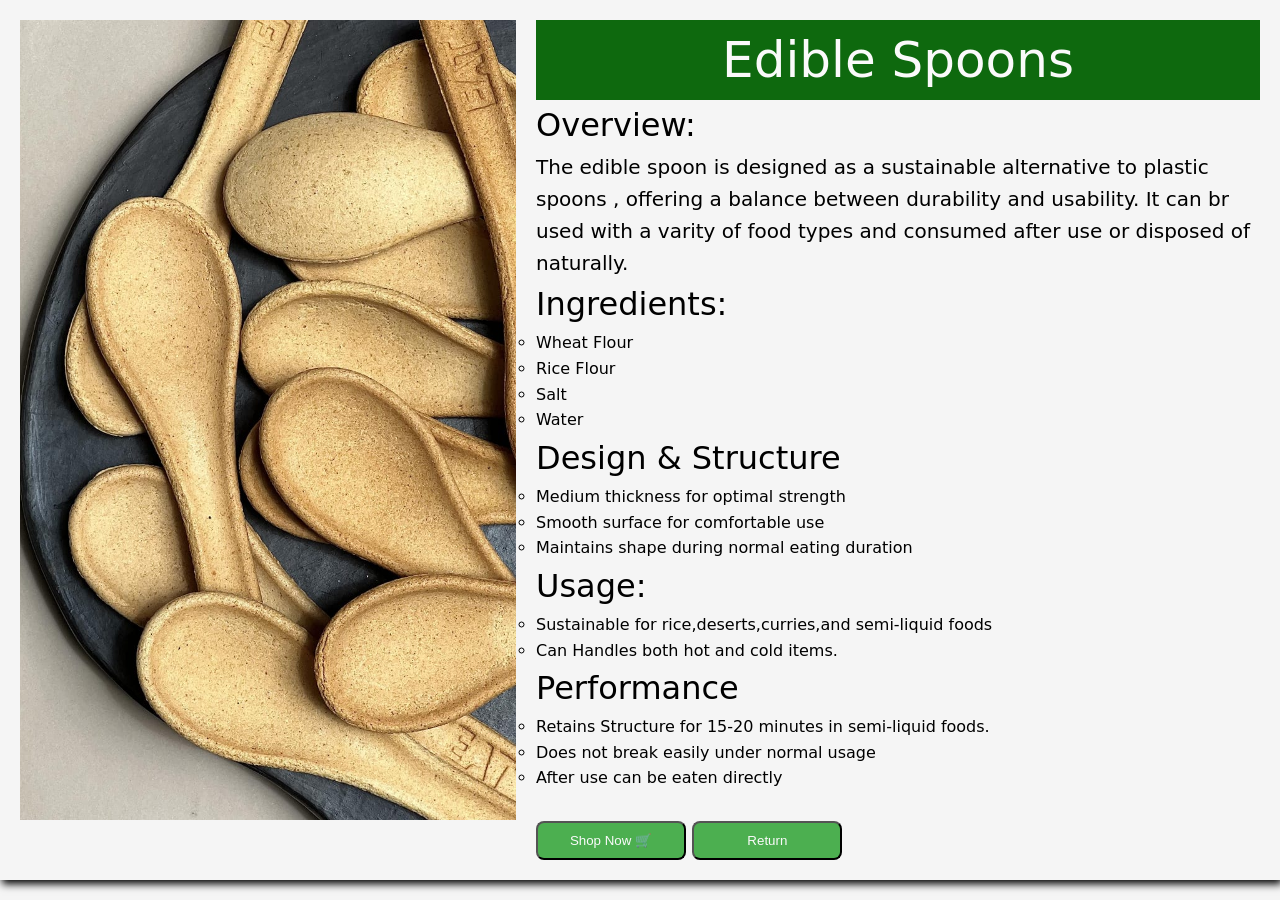
<file: Edible Spoon.html>
<!DOCTYPE html>
<html lang="en"><head><meta http-equiv="Content-Type" content="text/html; charset=UTF-8">
    <meta name="viewport" content="width=device-width, initial-scale=1.0">
    <meta name="description" content="Its Descriptive page give details about our Edible Spoon . Its gives desciption about its ingredients,usage ,Performance.">
    <title>Edible Spoon</title>
    <!-- stores.html -->
     
     <link rel="stylesheet" href="css/fork.css">
     <link rel="stylesheet" href="css/style.css">

  <script src="js.scipt/script.js"defer></script>

</head>
<div class="product-row">
<img src="image/Spoon.jpeg" alt="Edible Spoon" class="product-img">
<div class="content">

    <header>Edible Spoons</header>
    
    <h1>Overview:</h1>
    <p style="font-size: 20px;">The edible spoon is designed as a sustainable alternative to plastic spoons , offering a balance between durability and usability. It can br used with a varity of food types and consumed after use or disposed of naturally.</p>
    <h1>Ingredients:</h1>
    <ul>
    <li >Wheat Flour</li>
    <li>Rice Flour</li>
    <li> Salt</li>
    <li>Water</li></ul>
    <h1>Design & Structure</h1>
    <ul>
    <li>Medium thickness for optimal strength</li>
    <li>Smooth surface for comfortable use</li>
    <li>Maintains shape during normal eating duration</li></ul>
    <h1>Usage:</h1>
    <ul>
    <li>Sustainable for rice,deserts,curries,and semi-liquid foods</li>
    <li>Can Handles both hot and cold items.</li></ul>
    <h1>Performance</h1>
    <ul>
    <li>Retains Structure for 15-20 minutes in semi-liquid foods.</li>
    <li>Does not break easily under normal usage</li>
    <li>After use can be eaten directly</li></ul>
    <ul><button><a href="Stores.html">Shop Now 🛒</a></button>
    <button ><a href="Product.html">Return</a></button></ul>
</div>

</div>
</file>
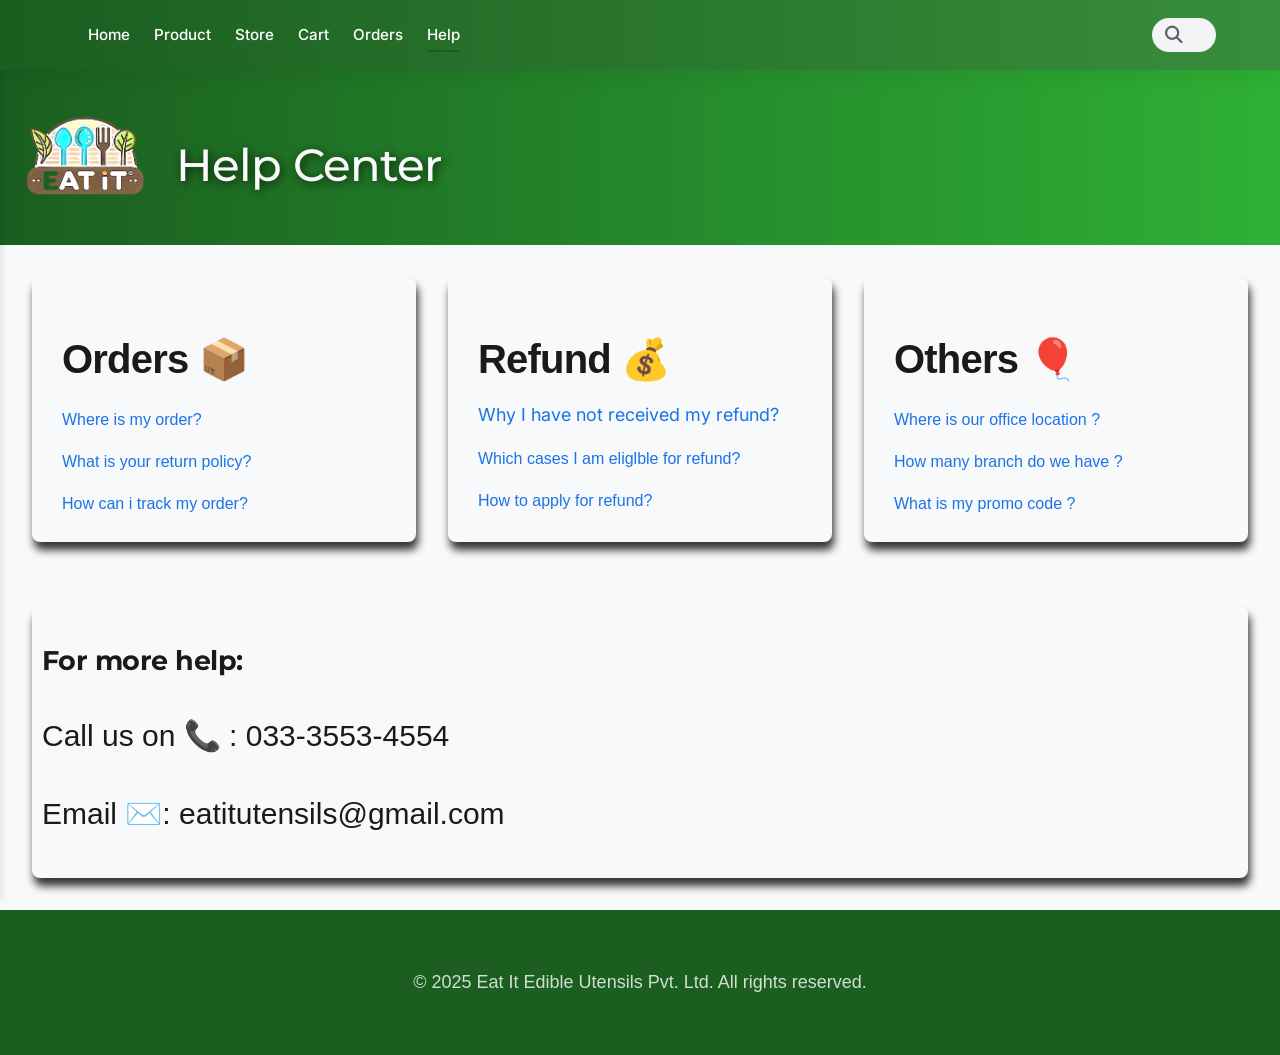
<file: Help.html>
<!DOCTYPE html>
<html lang="en"><head><meta http-equiv="Content-Type" content="text/html; charset=UTF-8">
    <meta name="viewport" content="width=device-width, initial-scale=1.0">
    <meta name="description" content="Eat It help center give support to our customer it give answer to there common queries ">
    <title>help</title>
    <!-- products.html -->

    
    <link rel="stylesheet" href="css/common.css">
    <link rel="stylesheet" href="css/help.css">
    <link rel="stylesheet" href="css/all.min.css">
    <script src="js.scipt/help.js"defer></script>
    </head>

    <body>
        <div class="topnav">
        <div id="nav-links">
        <a  href="index.html">Home</a>
        <a  href="Product.html">Product</a>
        <a href="Stores.html">Store</a>
        <a href="cart2.html">Cart</a>
        <a  href="purchase.html">Orders</a>
        <a class="active" herf="Help.html">Help</a>
    </div>
        <div class="search-wrapper" id="searchWrapper">
        <i class="fa-solid fa-search" id="search-trigger"></i>
        <input type="search" id="search-input" placeholder="Search eco-products...">
    </div>      
    </div>
        <div class="side-nav-overlay" id="navOverlay"></div>
  <nav class="side-nav" id="sideNav">
    <div class="side-nav-header">
      <img src="image/logo.png" alt="EAT IT" style="height:32px;"><span>EAT IT</span>
      <button class="side-nav-close" id="navClose">
        <i class="fa-solid fa-xmark"></i>
      </button>
    </div>
    <div class="side-nav-links">
      <a href="index.html"><i class="fa-solid fa-house"></i> Home</a>
      <a href="Product.html"><i class="fa-solid fa-utensils"></i> Product</a>
      <a href="Stores.html"><i class="fa-solid fa-store"></i> Store</a>
      <a href="cart2.html"><i class="fa-solid fa-cart-shopping"></i> Cart</a>
      <a href="purchase.html"><i class="fa-solid fa-box"></i> Orders</a>
      <a href="Help.html"><i class="fa-solid fa-circle-question"></i> Help</a>
    </div>
  </nav>

  <!-- Your existing header -->
  <header class="site-header">
    <div class="mobile-header-bar">
      <button class="hamburger" id="navOpen">
        <i class="fa-solid fa-bars"></i>
      </button>
      <div class="mobile-icons">
              <div class="search-wrapper mobile-only-search">
        <i class="fa-solid fa-search"></i>
        <input type="search" id="mobile-search-input" placeholder="Search...">
      </div>
        <a href="cart2.html" class="mobile" aria-label="link to cart"><i class="fa-solid fa-bag-shopping"></i></a>
        <a class="mobile"><i class="fa-solid fa-toolbox"></i></a>
        <a class="mobile"><i class="fa-solid fa-tools"></i></a>
      </div>
    </div>
  </header>

    <header>
        <img src="image/logo.png" class="logo">
     <h1>Help Center</h1>    
</header>
        <section id="Orders" class="help">
        <div class="help-card">
            <h3>Orders 📦</h3>
            <p><a href>Where is my order?</a></p>
            <p><a href>What is your return policy?</a></p>
            <p><a href>How can i track my order?</a></p>
        </div>
            <div class="help-card">
            <h3>Refund 💰</h3>
            <a href>Why I have not received my refund?</a>
            <p><a href>Which cases I am eliglble for refund?</a></p>
            <p><a href>How to apply for refund?</a> </track></p>
        </div>
            <div class="help-card">
            <h3>Others 🎈</h3>
            <p><a href>Where is our office location ?</a></p>
            <p><a href>How many branch do we have ?</a></p>
            <p><a href>What is my promo code ?</a></p>
        </div>   
    </section>
    <section id="Orders" class="help">
                <div class="help-card">
                <h1>For more help:</h1>
                <p class="para" >Call us on 📞 : 033-3553-4554</p>   <p class="para"> Email ✉️: eatitutensils@gmail.com</p></div>
    </section>
    <p id="noResults" style="display: none;text-align: center;font-size: 24px;">No result found</p>
    </body>
      <footer class="main-footer">
    <p>© 2025 Eat It Edible Utensils Pvt. Ltd. All rights reserved.</p>
  </footer>
</html>
</file>
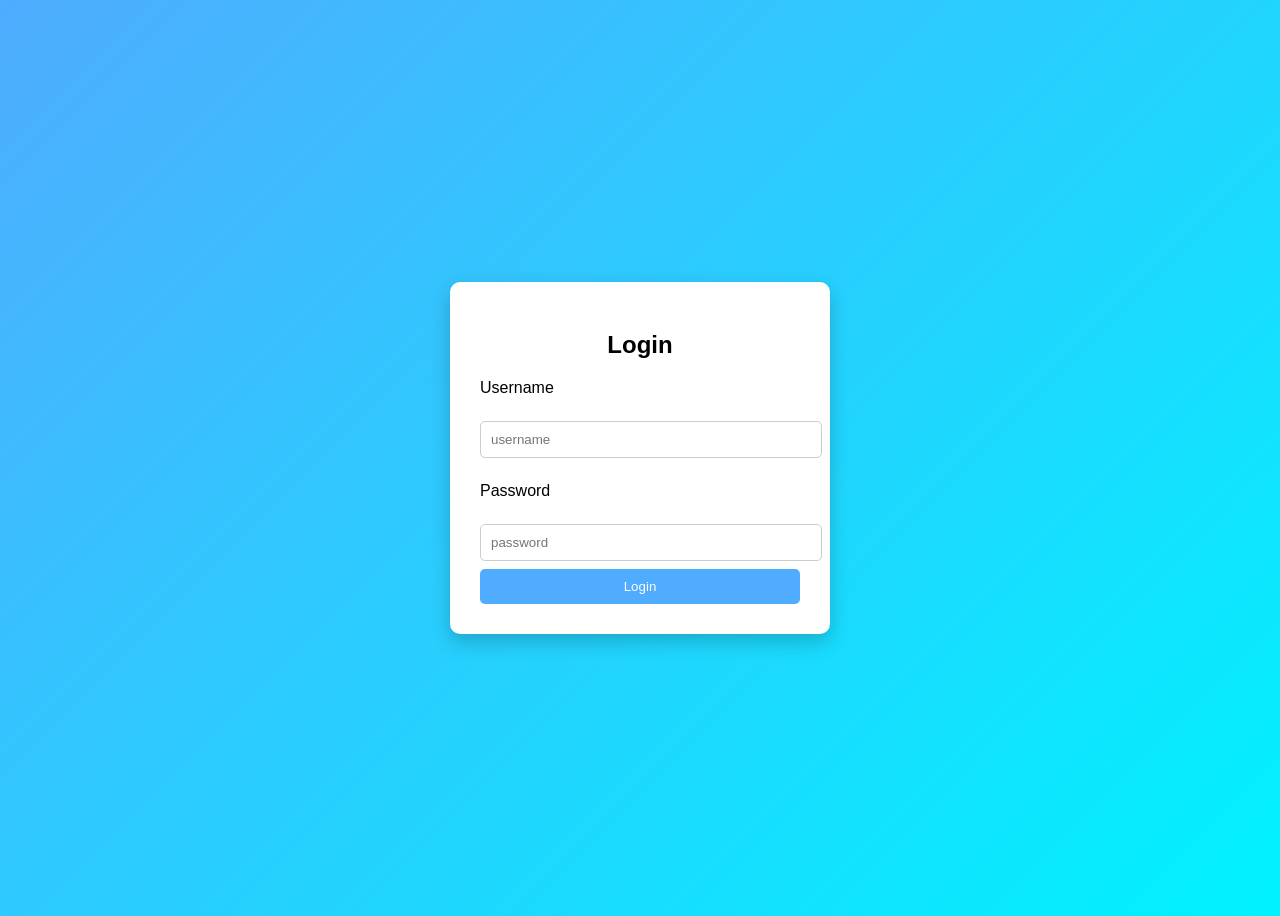
<file: login.html>
<!DOCTYPE html>
<html lang="en">
<head>
    <meta charset="UTF-8">
    <title>Login</title>
    <meta name="viewport" content="width=device-width, initial-scale=1.0">
    <meta name="desciption" content="Login interface to enter in our website">
    <script src="js.scipt/auth.js"defer></script>

    <style>
        body {
            font-family: Arial, sans-serif;
            background: linear-gradient(135deg, #4facfe, #00f2fe);
            display: flex;
            justify-content: center;
            align-items: center;
            height: 100vh;
        }

        .login-box {
            background: white;
            padding: 30px;
            border-radius: 10px;
            width: 320px;
            box-shadow: 0 8px 20px rgba(0,0,0,0.2);
        }

        h2 {
            text-align: center;
            margin-bottom: 20px;
        }

        input {
            width: 100%;
            padding: 10px;
            margin: 8px 0;
            border-radius: 5px;
            border: 1px solid #ccc;
        }

        button {
            width: 100%;
            padding: 10px;
            background: #4facfe;
            color: white;
            border: none;
            border-radius: 5px;
            cursor: pointer;
        }

        button:hover {
            background: #00c6ff;
        }

        .error {
            color: red;
            font-size: 13px;
            display: none;
        }

        .link {
            text-align: center;
            margin-top: 10px;
        }

        .link a {
            color: #4facfe;
            text-decoration: none;
        }
    </style>
</head>
<body>

<div class="login-box">
    <h2>Login</h2>

   
        <p>Username</p>
        <input type="text" id="username" placeholder="username">
        <p>Password</p>
        <input type="password" id="password" placeholder="password">
        <p class="error" >Invalid username or password</p>
        <button type="button" id="Login">Login</button>
    

</div>

</body>
</html>
</file>
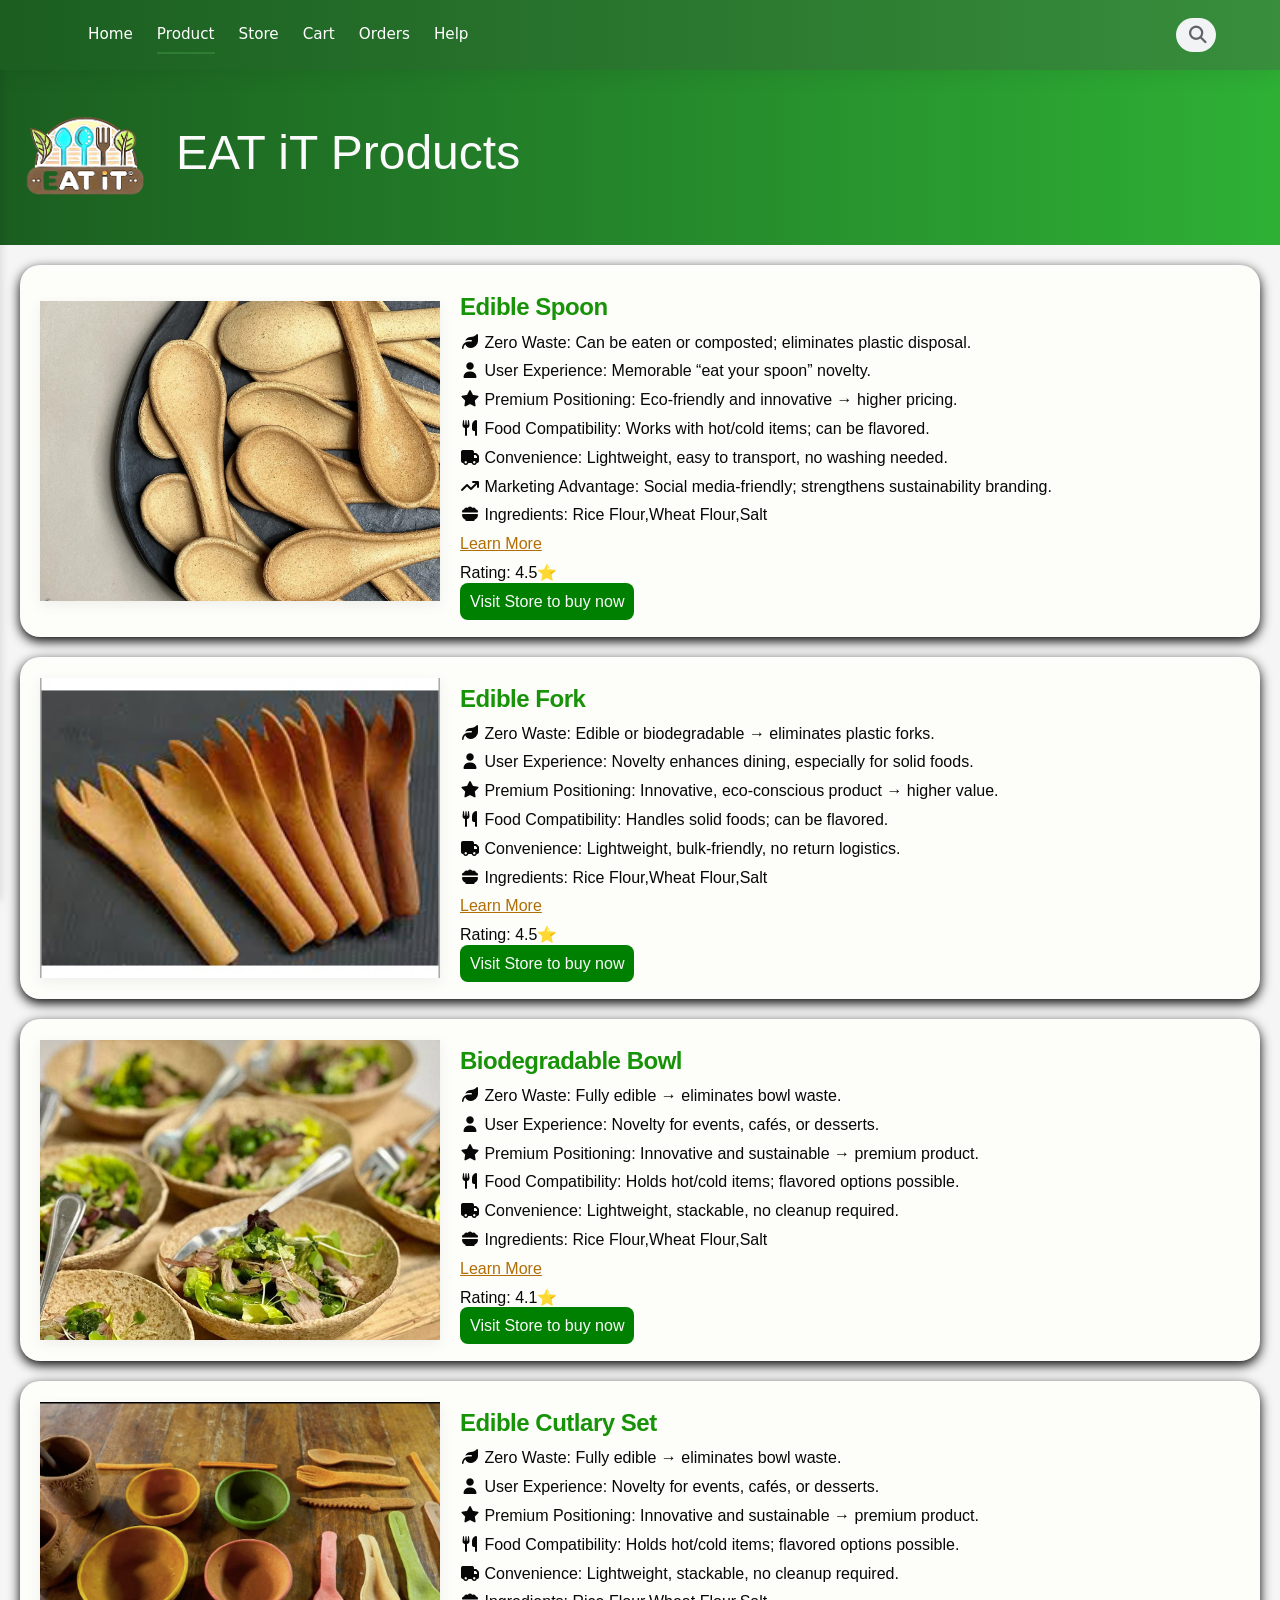
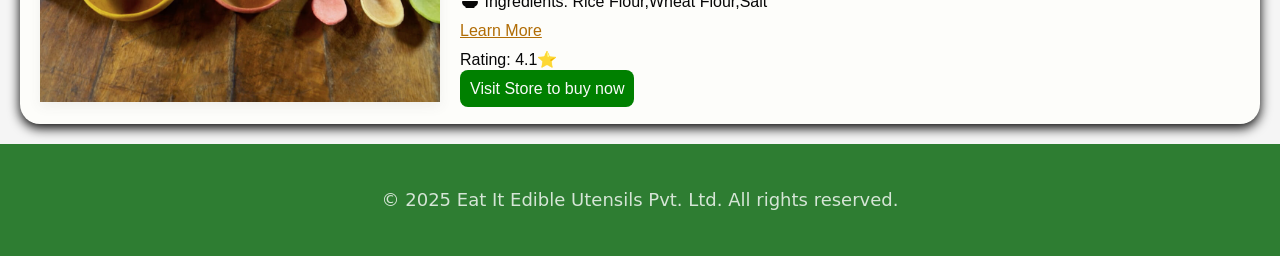
<file: Product.html>
<!DOCTYPE html>
<html lang="en"><head><meta http-equiv="Content-Type" content="text/html; charset=UTF-8">
    <meta name="viewport" content="width=device-width, initial-scale=1.0">
    <meta name="description" content="Its descriptive page gives details about our products to the customers">
    <title>Product_details</title>

    <link rel="stylesheet" href="css/common.css">
    <link rel="stylesheet" href="css/all.min.css">
    <link rel="stylesheet" href="css/style.css">
        <link rel="stylesheet" href="css/product.css">
    <script src="js.scipt/search.js" defer></script>
    <!-- products.html -->

<body>
  
  <div class="topnav">
    <div id="nav-links">
      <a  href="index.html">Home</a>
      <a class="active" href="Product.html">Product</a>
      <a href="Stores.html">Store</a>
      <a href="cart2.html">Cart</a>
      <a  href="purchase.html">Orders</a>
      <a href="Help.html">Help</a>
    </div>
        <div class="search-wrapper" id="searchWrapper">
        <i class="fa-solid fa-search" id="search-trigger"></i>
        <input type="search" id="search-input" placeholder="Search eco-products...">
    </div>      
      </div>
          <div class="side-nav-overlay" id="navOverlay"></div>
  <nav class="side-nav" id="sideNav">
    <div class="side-nav-header">
      <img src="image/logo.png" alt="EAT IT" style="height:32px;"><span>EAT iT</span>
      <button class="side-nav-close" id="navClose">
        <i class="fa-solid fa-xmark"></i>
      </button>
    </div>
    <div class="side-nav-links">
      <a href="index.html"><i class="fa-solid fa-house"></i> Home</a>
      <a href="Product.html"><i class="fa-solid fa-utensils"></i> Product</a>
      <a href="Stores.html"><i class="fa-solid fa-store"></i> Store</a>
      <a href="cart2.html"><i class="fa-solid fa-cart-shopping"></i> Cart</a>
      <a href="purchase.html"><i class="fa-solid fa-box"></i> Orders</a>
      <a href="Help.html"><i class="fa-solid fa-circle-question"></i> Help</a>
    </div>
  </nav>
  <header class="site-header banner-content">
    <div class="mobile-header-bar">
      <button class="hamburger" id="navOpen">
        <i class="fa-solid fa-bars"></i>
      </button>
      <div class="mobile-icons">
              <div class="search-wrapper mobile-only-search pls">
        <i class="fa-solid fa-search" alt="search icon"></i>
        <input type="search" id="mobile-search-input" placeholder="Search eco-products...">
      </div>
        <a href="cart2.html"class="mobile"aria-label="link to cart"><i class="fa-solid fa-bag-shopping" alt="cart link"></i></a>
        <a href="Help.html"class="mobile" aria-label="link to help"><i class="fa-solid fa-headset" alt="help link"></i></a>
      </div>
    </div>
  </header>

 
   <header>
    <img src="image/logo.png" class="logo">
    <div class="pls">EAT iT Products</div>
  </header>
  <div class="product-row Product">
    <img src="image/Spoon.jpeg" alt="Product1" class="product-img">
    <div>
      <h2>Edible Spoon</h2>
      <ol><i class="fa-solid fa-leaf"></i> Zero Waste: Can be eaten or composted; eliminates plastic disposal.</ol>
      <ol><i class="fa-solid fa-user"></i> User Experience: Memorable “eat your spoon” novelty.</ol>
      <ol><i class="fa-solid fa-star"></i> Premium Positioning: Eco-friendly and innovative → higher pricing.</ol>
      <ol><i class="fa-solid fa-cutlery"></i> Food Compatibility: Works with hot/cold items; can be flavored.</ol>
      <ol><i class="fa-solid fa-truck"></i> Convenience: Lightweight, easy to transport, no washing needed.</ol>
      <ol><i class="fa-solid fa-arrow-trend-up"></i> Marketing Advantage: Social media-friendly; strengthens sustainability branding.</ol>
      <ol><i class="fa-solid fa-bowl-food"></i> Ingredients: Rice Flour,Wheat Flour,Salt</ol>
      <ol><a href="Edible Spoon.html">Learn More</a></ol>

      <ol>Rating: 4.5⭐</ol>
      <ol><a style="color: #fafafa;text-decoration: none;padding: 10px;background-color: green;border-radius: 8px;" href="Stores.html">Visit Store to buy now</a></ol>
    </div>
  </div>
  <div class="product-row Product">
    <img src="image/Fork.jpeg" alt="Product2" class="product-img ">
    <div >
      <h2 class="Product">Edible Fork</h2>
      <ol><i class="fa-solid fa-leaf"></i> Zero Waste: Edible or biodegradable → eliminates plastic forks.</ol>
       <ol><i class="fa-solid fa-user"></i> User Experience: Novelty enhances dining, especially for solid foods.</ol>
        <ol><i class="fa-solid fa-star"></i> Premium Positioning: Innovative, eco-conscious product → higher value.</ol>
       <ol><i class="fa-solid fa-cutlery"></i> Food Compatibility: Handles solid foods; can be flavored.</ol>
       <ol><i class="fa-solid fa-truck"></i> Convenience: Lightweight, bulk-friendly, no return logistics.</ol>
       <ol><i class="fa-solid fa-bowl-food"></i> Ingredients: Rice Flour,Wheat Flour,Salt</ol>
       <ol><a href="Edible Fork.html">Learn More</a></ol>

       <ol>Rating: 4.5⭐</ol>
       <ol><a style="color: #fafafa;text-decoration: none;padding: 10px;background-color: green;border-radius: 8px;" href="Stores.html">Visit Store to buy now</a></ol>
    </div>
  </div>
  <div class="product-row Product">
    <img src="image/bowl.jpeg" alt="Product3" class="product-img">
    <div>
    <h2>Biodegradable Bowl</h2>
    <ol><i class="fa-solid fa-leaf"></i> Zero Waste: Fully edible → eliminates bowl waste.</ol>
    <ol><i class="fa-solid fa-user"></i> User Experience: Novelty for events, cafés, or desserts.</ol>
    <ol><i class="fa-solid fa-star"></i> Premium Positioning: Innovative and sustainable → premium product.</ol>
    <ol><i class="fa-solid fa-cutlery"></i> Food Compatibility: Holds hot/cold items; flavored options possible.</ol>
    <ol><i class="fa-solid fa-truck"></i> Convenience: Lightweight, stackable, no cleanup required.</ol>
    <ol><i class="fa-solid fa-bowl-food"></i> Ingredients: Rice Flour,Wheat Flour,Salt</ol>
    <ol><a href="bowl.html">Learn More</a></ol>

    <ol>Rating: 4.1⭐</ol>
    <ol><a style="color: #fafafa;text-decoration: none;padding: 10px;background-color: green;border-radius: 8px;" href="Stores.html">Visit Store to buy now</a></ol>
    
  </div>
  </div>
  <div class="product-row Product">
    <img src="image/cutlery set.jpeg" alt="Set1" class="product-img">
    <div>
    <h2>Edible Cutlary Set</h2>
    <ol><i class="fa-solid fa-leaf"></i> Zero Waste: Fully edible → eliminates bowl waste.</ol>
    <ol><i class="fa-solid fa-user"></i> User Experience: Novelty for events, cafés, or desserts.</ol>
    <ol><i class="fa-solid fa-star"></i> Premium Positioning: Innovative and sustainable → premium product.</ol>
    <ol><i class="fa-solid fa-cutlery"></i> Food Compatibility: Holds hot/cold items; flavored options possible.</ol>
    <ol><i class="fa-solid fa-truck"></i> Convenience: Lightweight, stackable, no cleanup required.</ol>
    <ol><i class="fa-solid fa-bowl-food"></i> Ingredients: Rice Flour,Wheat Flour,Salt</ol>
 
    <ol><a href="set.html">Learn More</a></ol>

    <ol>Rating: 4.1⭐</ol>
    <ol><a style="color: #fafafa;text-decoration: none;padding: 10px;background-color: green;border-radius: 8px;" href="Stores.html">Visit Store to buy now</a></ol>
    
  </div>
  </div>
  <p id="noResults" style="display: none;text-align: center;font-size: 24px;">No product found</p>

</body>
  <footer class="main-footer">
    <p>© 2025 Eat It Edible Utensils Pvt. Ltd. All rights reserved.</p>
  </footer>
</html>
</file>
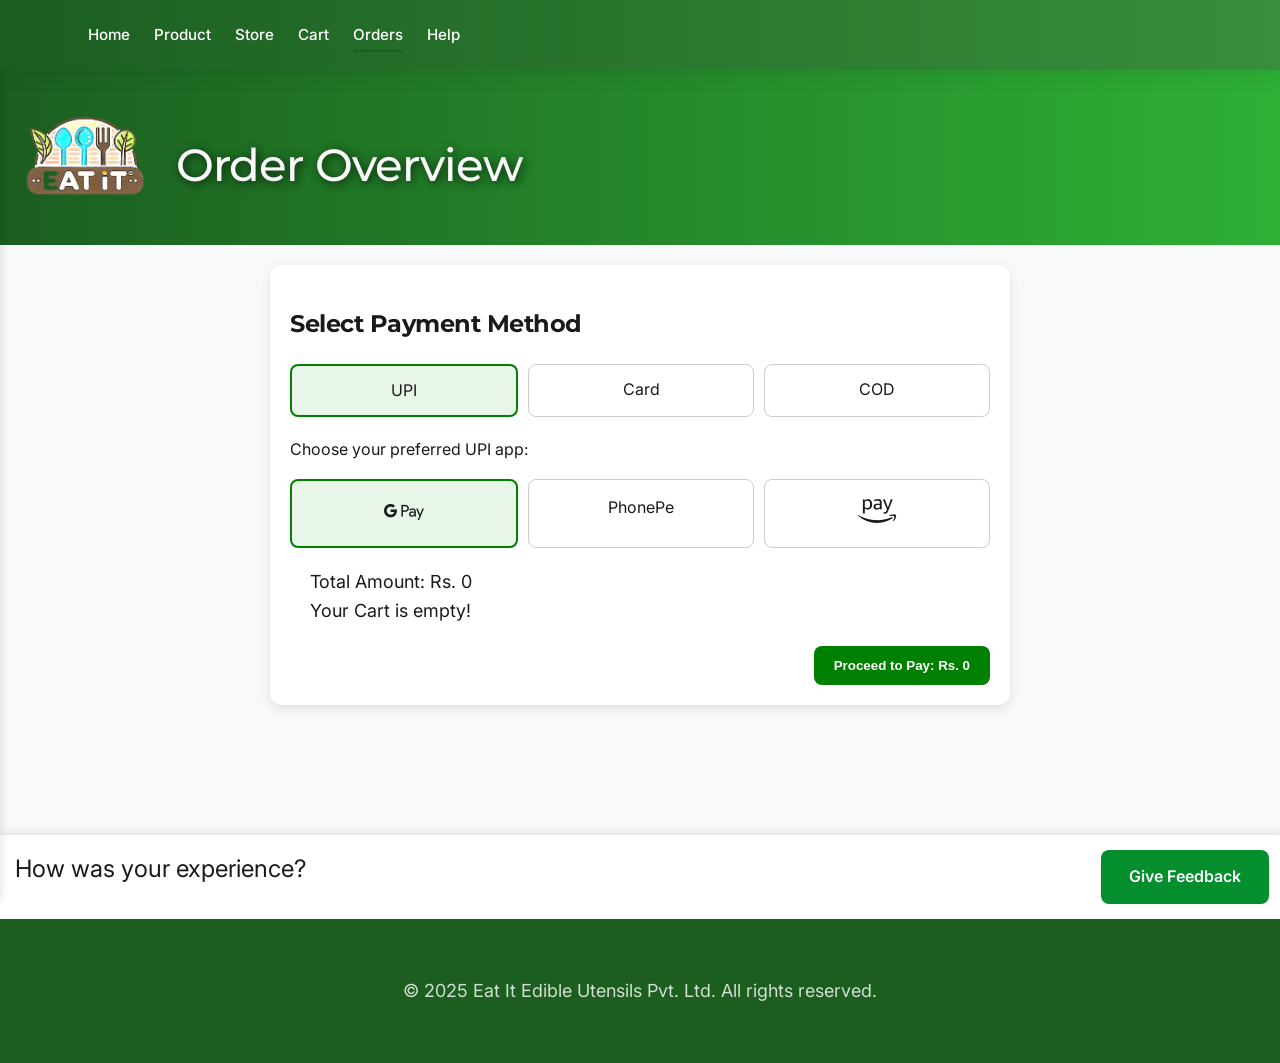
<file: purchase.html>
<!DOCTYPE html>
<html lang="en">
<head>
    <meta charset="UTF-8">
    <title>Checkout | Eat It Edible Utensils</title>
    <meta name="viewport" content="width=device-width, initial-scale=1.0">
    <meta name="description" content="Secure payment interface for your edible utensil orders.">
    <link rel="stylesheet" href="css/all.min.css">
    <link rel="stylesheet" href="css/common.css">
    <link rel="stylesheet" href="css/purchase2.css">
    <script src="js.scipt/tog.js" defer></script>
</head>
<body>
    <nav class="topnav">
  <div id="nav-links">
            <a href="index.html">Home</a>
    <a href="Product.html">Product</a>
            <a href="Stores.html">Store</a>
    <a href="cart2.html">Cart</a>
            <a class="active" href="purchase.html">Orders</a>
    <a href="Help.html">Help</a>
    </div>
    </nav>
      <div class="side-nav-overlay" id="navOverlay"></div>
  <nav class="side-nav" id="sideNav">
    <div class="side-nav-header">
      <img src="image/logo.png" alt="EAT IT" style="height:32px;"><span>EAT IT</span>
      <button class="side-nav-close" id="navClose">
        <i class="fa-solid fa-xmark"></i>
      </button>
    </div>
    <div class="side-nav-links">
      <a href="index.html"><i class="fa-solid fa-house"></i> Home</a>
      <a href="Product.html"><i class="fa-solid fa-utensils"></i> Product</a>
      <a href="Stores.html"><i class="fa-solid fa-store"></i> Store</a>
      <a href="cart2.html"><i class="fa-solid fa-cart-shopping"></i> Cart</a>
      <a href="purchase.html"><i class="fa-solid fa-box"></i> Orders</a>
      <a href="Help.html"><i class="fa-solid fa-circle-question"></i> Help</a>
    </div>
  </nav>
  <header class="site-header">
    <div class="mobile-header-bar">
      <button class="hamburger" id="navOpen">
        <i class="fa-solid fa-bars"></i>
      </button>
      <div class="mobile-icons">
        <a href="cart2.html"class="mobile"><i class="fa-solid fa-bag-shopping"></i></a>
        <a href="Help.html"class="mobile"><i class="fa-solid fa-headset"></i></a>
      </div>
    </div>
  </header>
    <header >
        <img src="image/logo.png" class="logo">
        <h1>Order Overview</h1>
    </header>
            <div class="container">
  <div class="payment-card">
    <h2>Select Payment Method</h2>

    <div class="payment-options">
      <div class="option active" data-method="upi" id="UPI">UPI</div>
      <div class="option" data-method="card" id="CARD">Card</div>
      <div class="option" data-method="cod" id="cash">COD</div>
    </div>

    <!-- UPI Section -->
    <div id="upi" class="method active">
                <p class="method-desc">Choose your preferred UPI app:</p>
                <div class="upi-tiles">
                    <div class="tile active" data-upi="gpay">
                        <i class="fa-brands fa-google-pay brand"></i>
                    
      </div>
                    <div class="tile" data-upi="phonepe">
                       
                        <span>PhonePe</span>
    </div>
                    <div class="tile" data-upi="amazon">
                        <i class="fa-brands fa-amazon-pay brand"></i>
                       
      </div>
    </div>
    </div>

            <!-- Card Section -->
            <div id="card" class="method">
                <div class="card-inputs">
                    <input type="text" placeholder="Card Holder Name" aria-label="Card Holder Name">
                    <input type="text" placeholder="Card Number" aria-label="Card Number">
                    <div class="row">
                        <input type="text" placeholder="MM/YY" aria-label="Expiry Date">
                        <input type="text" placeholder="CVV" aria-label="CVV">
    </div>
  </div>
</div>

            <!-- COD Section -->
            <div id="cod" class="method">
                <div class="cod-info">
                    <i class="fa-solid fa-truck-fast"></i>
                    <p>Pay at your doorstep upon delivery.</p>
</div>
            </div>

            <!-- Summary & CTA -->
            <div class="payment-footer">
                <div class="total-box">
                    <span class="total-label">Total Amount:</span>
                    <span id="total" class="total-amount">Rs. 0</span><br>
                    <span id="delivery" class="delivery">Estimated Deliver time :</span>
                </div>
                <button class="pay-btn" id="pay">Pay Rs. 0</button>
            </div>
        </div>
    </div>

    <!-- Feedback Sticky Bar -->
    <div class="sticky-bar">
        <span>How was your experience?</span>
        <a href="https://forms.gle/34dS29H6S5AZjKF7A" target="_blank" class="feedback-btn">
            Give Feedback
        </a>
    </div>

</body>
<footer class="main-footer">
    <p>© 2025 Eat It Edible Utensils Pvt. Ltd. All rights reserved.</p>
  </footer>
</html>
</file>
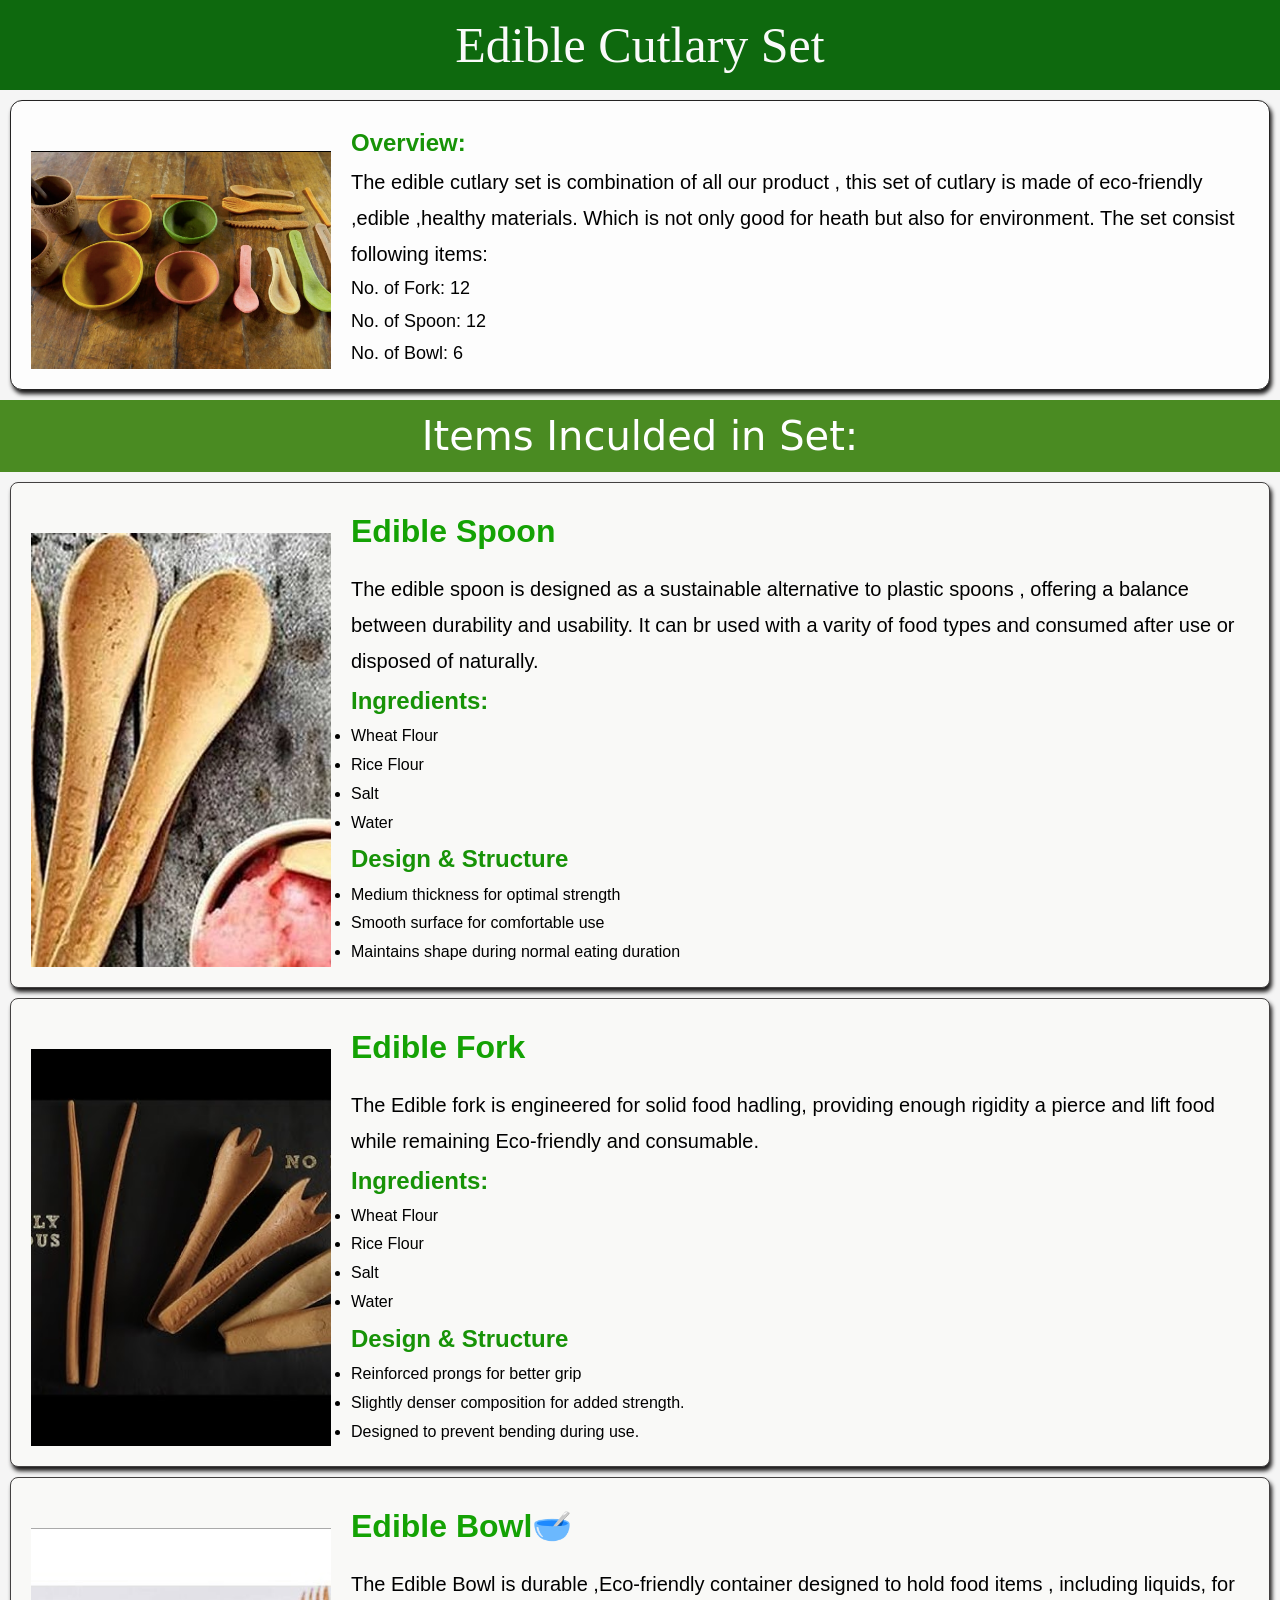
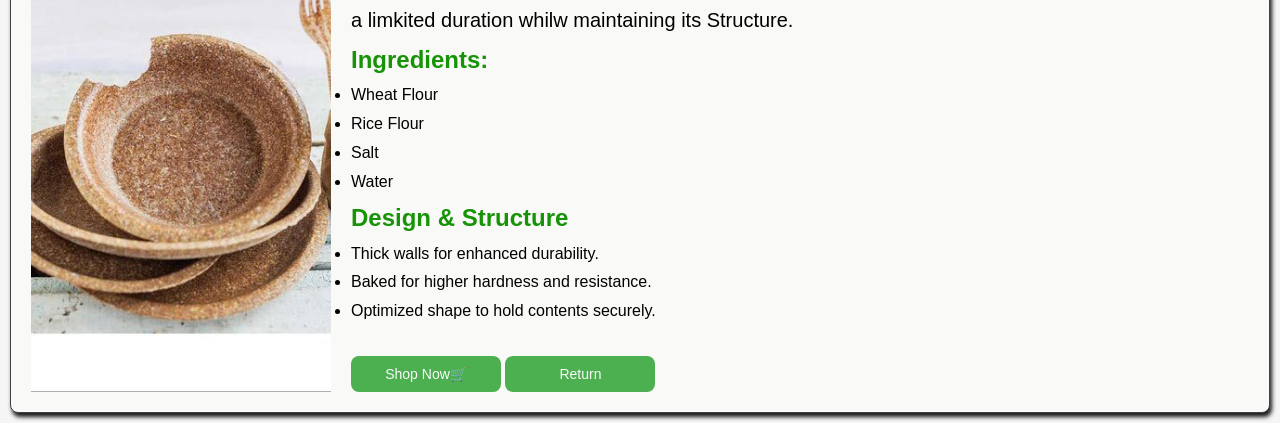
<file: set.html>
<!DOCTYPE html>
<html lang="en"><head><meta http-equiv="Content-Type" content="text/html; charset=UTF-8">
    <meta name="viewport" content="width=device-width, initial-scale=1.0">
    <meta name="description" content="Its Descriptive page give details about our Cutlary Set . Its gives desciption about its ingredients,usage ,Performance.">
    
    <title>Cutlary Set</title>
     
     <link rel="stylesheet" href="css/set.css">
     <link rel="stylesheet" href="css/style.css">


  <script src="js.scipt/script.js"defer></script>

</head>
 <header>Edible Cutlary Set</header>
<div class="product-row1">
    <img src="image/cutlery set.jpeg" alt="Set1" class="product-img2">
    <div class="content">
    <h2>Overview:</h2>
    <p style="font-size: 20px;">The edible cutlary set is combination of all our product , 
        this set of cutlary is made of eco-friendly ,edible ,healthy materials. 
        Which is not only good for heath but also for environment. The set consist following items: </p>
      <p>No. of Fork: 12</p>
      <p>No. of Spoon: 12</p> 
      <p>No. of Bowl: 6</p>
      
    
    </div>
</div>

      <h1 style="font-weight: normal;font-size: 40px;text-align: center;background-color: rgb(74, 139, 34);color: white;">Items Inculded in Set:</h1>

   
<div class="product-row2">
     
        
        
         <img src="image/bowl2.jpeg" class="product-img2" >
         <div class="content">
            
        <h1>Edible Spoon</h1>
      
        <p style="font-size: 20px;">The edible spoon is designed as a sustainable alternative to plastic spoons , offering a balance between durability and usability. 
        It can br used with a varity of food types and consumed after use or disposed of naturally.</p>
                    <h2>Ingredients:</h2>
    <ul>
    <li >Wheat Flour</li>
    <li>Rice Flour</li>
    <li> Salt</li>
    <li>Water</li></ul>
    <h2>Design & Structure</h2>
    <ul>
    <li>Medium thickness for optimal strength</li>
    <li>Smooth surface for comfortable use</li>
    <li>Maintains shape during normal eating duration</li></ul>
   
        </div>
    

    </div>
    <div class="product-row2">
     
        <img src="image/fork2.jpeg" class="product-img2">
        <div class="content">
        
        <h1>Edible Fork</h1>
        <p style="font-size: 20px;">The Edible fork is engineered for solid food hadling, 
            providing enough rigidity a pierce and lift food while remaining Eco-friendly and consumable.</p>
            <h2>Ingredients:</h2>
    <ul>
    <li >Wheat Flour</li>
    <li>Rice Flour</li>
    <li> Salt</li>
    <li>Water</li></ul>
    <h2>Design & Structure</h2>
    <ul>
    <li>Reinforced prongs for better grip</li>
    <li>Slightly denser composition for added strength.</li>
    <li>Designed to prevent bending during use.</li></ul>
        </div>
    

    </div>
     <div class="product-row2">
     
        <img src="image/spoon2.jpeg" class="product-img2">
        <div class="content">
       
        <h1>Edible Bowl🥣</h1>
         <p style="font-size: 20px;">The Edible Bowl is durable ,Eco-friendly container designed to hold food items , 
            including liquids, for a limkited duration whilw maintaining its Structure.</p>
            <h2>Ingredients:</h2>
    <ul>
    <li >Wheat Flour</li>
    <li>Rice Flour</li>
    <li> Salt</li>
    <li>Water</li></ul>
    <h2>Design & Structure</h2>
    <ul>
    <li>Thick walls for enhanced durability.</li>
    <li>Baked for higher hardness and resistance.</li>
    <li>Optimized shape to hold contents securely.</li></ul>
    <div><button ><a href="Stores.html">Shop Now🛒</a></button>
    <button><a href="Product.html">Return</a></button></div>
        </div>
    

    </div>
</file>
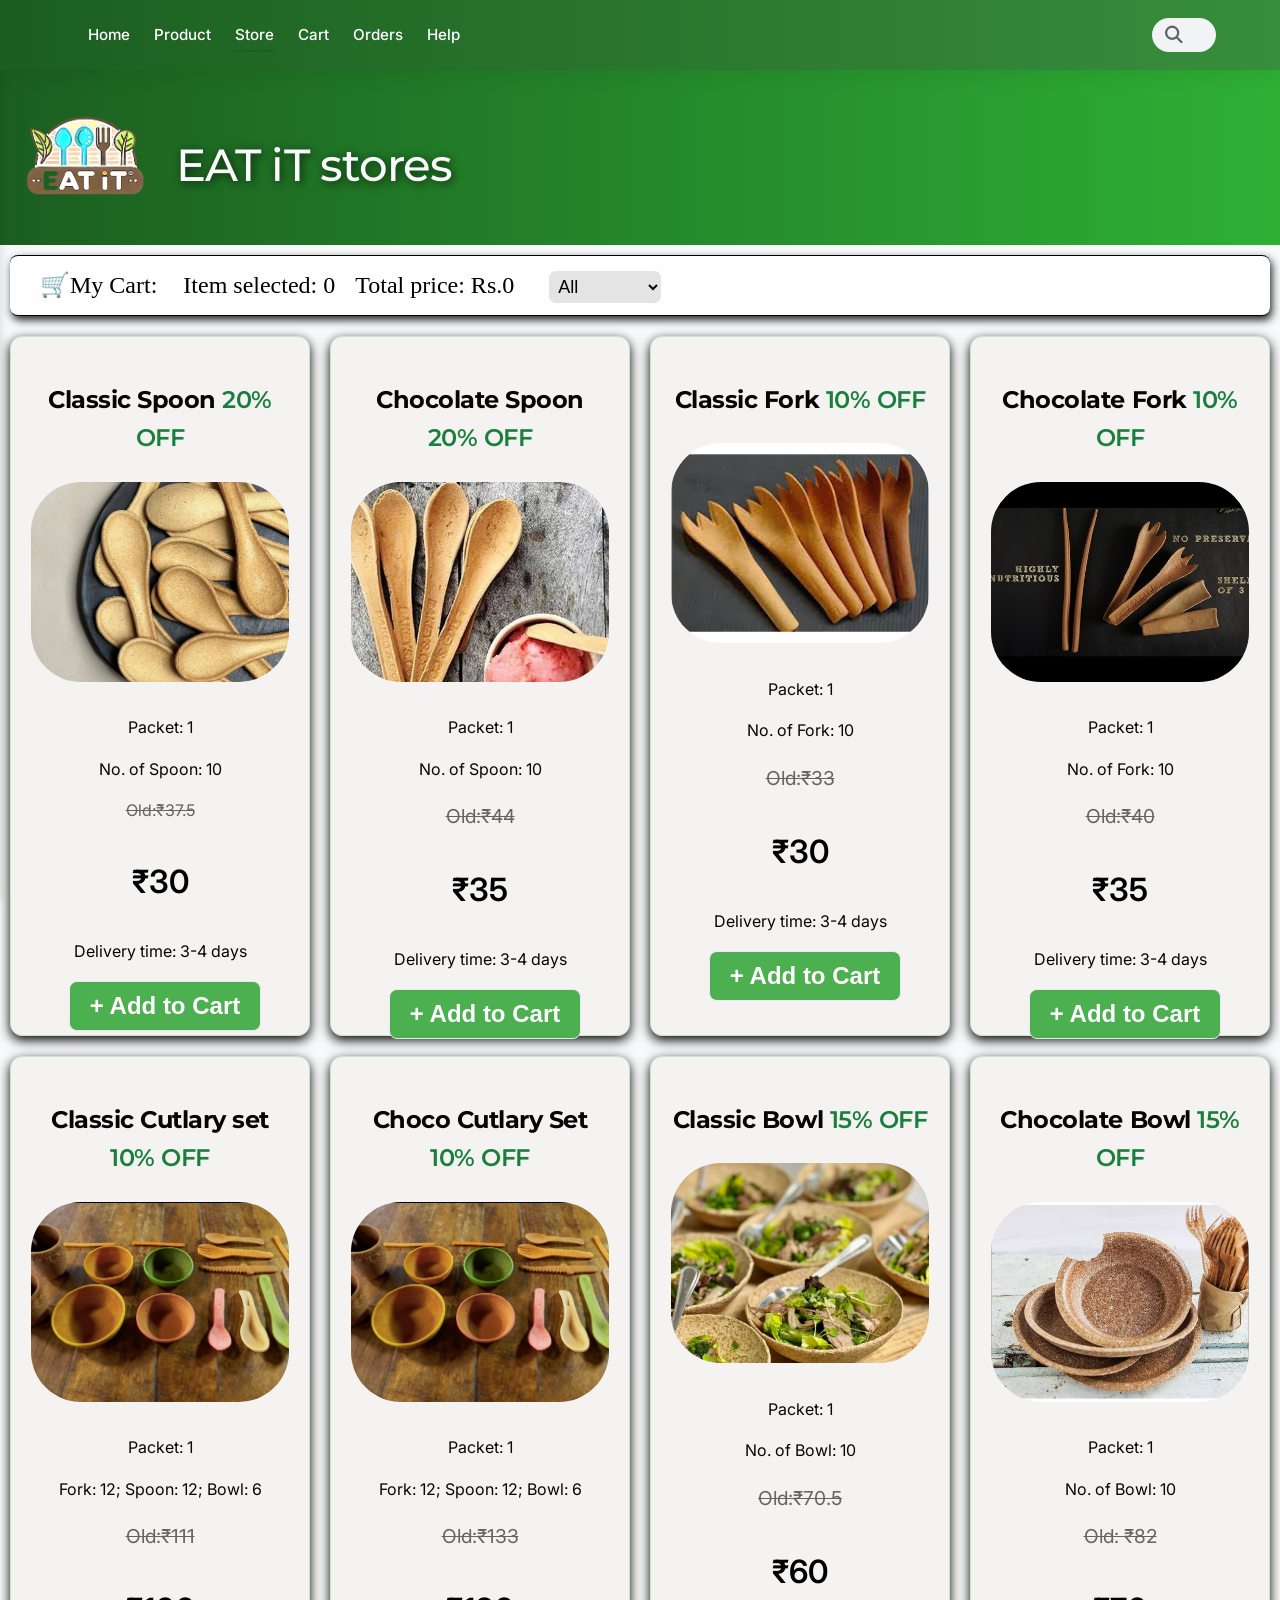
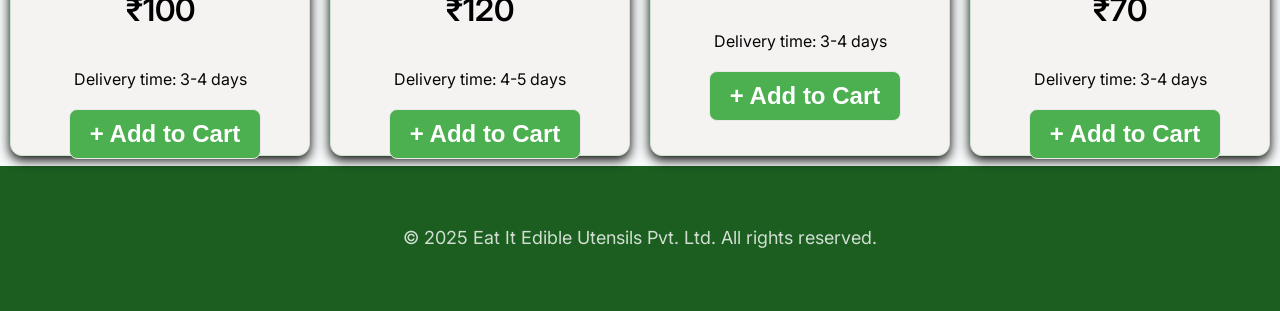
<file: Stores.html>
<!DOCTYPE html>
<html lang="en"><head><meta http-equiv="Content-Type" content="text/html; charset=UTF-8">
  
    <meta name="viewport" content="width=device-width, initial-scale=1.0">
    <meta name="description" content="Eat It store is our primary web store shows all kind of our products and each flavors available. ">
    <title>Store</title>
    <!-- stores.html -->
    <link rel="stylesheet" href="css/store.css">
    <link rel="stylesheet" href="css/common.css">
    <link rel="stylesheet" href="css/all.min.css">
  <script src="js.scipt/script2.js"defer></script>
  <script src="js.scipt/search2.js"defer></script>
  <script src="js.scipt/filter1.js"defer></script>
</head>
<body>
  <div class="topnav">
  <div id="nav-links">
    <a  href="index.html">Home</a>
    <a href="Product.html">Product</a>
    <a class ="active" href="Stores.html">Store</a>
    <a href="cart2.html">Cart</a>
    <a  href="purchase.html">Orders</a>
    <a href="Help.html">Help</a>
  </div>
      <div class="search-wrapper" id="searchWrapper">
        <i class="fa-solid fa-search" id="search-trigger"></i>
        <input type="search" id="search-input" placeholder="Search eco-products...">
    </div>      
  </div>
  <!-- Side Nav Drawer -->
  <div class="side-nav-overlay" id="navOverlay"></div>
  <nav class="side-nav" id="sideNav">
    <div class="side-nav-header">
      <img src="image/logo.png" alt="EAT IT" style="height:32px;"><span>EAT iT</span>
      <button class="side-nav-close" id="navClose">
        <i class="fa-solid fa-xmark"></i>
      </button>
    </div>
    <div class="side-nav-links">
      <a href="index.html"><i class="fa-solid fa-house"></i> Home</a>
      <a href="Product.html"><i class="fa-solid fa-utensils"></i> Product</a>
      <a href="Stores.html"><i class="fa-solid fa-store"></i> Store</a>
      <a href="cart2.html"><i class="fa-solid fa-cart-shopping"></i> Cart</a>
      <a href="purchase.html"><i class="fa-solid fa-box"></i> Orders</a>
      <a href="Help.html"><i class="fa-solid fa-circle-question"></i> Help</a>
    </div>
  </nav>

  <!-- Your existing header -->
  <header class="site-header">
    <div class="mobile-header-bar">
      <button class="hamburger" id="navOpen">
        <i class="fa-solid fa-bars"></i>
      </button>
      <div class="mobile-icons">
              <div class="search-wrapper mobile-only-search">
        <i class="fa-solid fa-search"></i>
        <input type="search" id="mobile-search-input" placeholder="Search...">
      </div>
        <a href="cart2.html" class="mobile"><i class="fa-solid fa-bag-shopping"></i></a>
            <select id="select1"class="mobile" ><option value="all">All
    </option>
  <option value="classic">Classic</option>
  <option value="cake">Chocolate</option>
</select>

      </div>
    </div>
    <!-- rest of your header... -->
  </header>

  
  </div>
</div> 
  
  <header>
    <img src="image/logo.png" class="logo">
   <h1>EAT iT stores</h1>
  </header>
  <div class="main-section">
   <div class="cart-section">
   <div style="background-color: #fffefe;color: black;border-top: 1px solid;border-bottom: 1px solid;padding: 10px;margin: 10px;border-radius: 8px;box-shadow: 2px 4px 8px rgb(34, 34, 34);"><a style="margin-left: 20px;"class="car">🛒My Cart:
    <a id="storecart"class="car">Items Seleted: 0</a><a id="total" class="car">Total price: 0</a> 
    <select id="select" ><option value="all">All
    </option>
  <option value="classic">Classic</option>
  <option value="cake">Chocolate</option>
</select>
    <button id="remove" class="less-cart button" style="background-color: rgb(250, 84, 84);color: #fffefe;border-color: red;height: 30px;width: 90px;cursor: pointer;margin-bottom: 10px;border-radius: 20px;">Remove all</button>
    <button class="button" style="background-color: darkgreen;color: ghostwhite;border-color: darkgreen;height: 30px;width: 90px;cursor: pointer;margin-left: 200px;margin-bottom: 10px;margin-left: 20px;border-radius: 20px;"><a href="purchase.html" style="text-decoration: no;">Checkout</a></button>

    </a></div>
   </div>
  </div>
  <div class="product-grid ">
    <div class="product-card  classic ">
      <h3>Classic Spoon<span class="discountflicker"> 20% OFF</span></h3>
      <img src="image/Spoon.jpeg" alt="Classic spoon">
      <p>Packet: 1</p>
      <p>No. of Spoon: 10</p>
      <p class="oldprice">Old:₹37.5</p>
      <p class="price">₹30</p>
      <p>Delivery time: 3-4 days</p>
      <p></p>
      <div class="section" ><button id="bot1" class="add-cart">+ Add to Cart</button></div>
    </div> 
    <div class="product-card  cake ">
      <h3>Chocolate Spoon<span class="discountflicker"> 20% OFF</span></h3>
      <img src="image/bowl2.jpeg" alt="Chocolate spoon">
      <p>Packet: 1</p>
      <p>No. of Spoon: 10</p>
      <p style="font-size: larger;font-weight: 400;"class="oldprice">Old:₹44</p>
      <p class="price">₹35</p>
      <p>Delivery time: 3-4 days</p>
      <div class="section" >  <button id="bot2" class="add-cart">+ Add to Cart</button></div> 
    
    </div>
    <div class="product-card  classic ">
      <h3>Classic Fork<span class="discountflicker"> 10% OFF</span></h3>
      <img src="image/Fork.jpeg" alt="Classic Fork">
      <p>Packet: 1</p>
      <p>No. of Fork: 10</p>
      <p style="font-size: larger;font-weight: 400;"class="oldprice">Old:₹33</p>
      <p class="price">₹30</p>
      <p>Delivery time: 3-4 days</p>
      </button><div class="section" >  <button id="bot3" class="add-cart">+ Add to Cart</button></div>
    </div>
    <div class="product-card  cake ">
      <h3>Chocolate Fork<span class="discountflicker"> 10% OFF</span></h3>
      <img src="image/fork2.jpeg" alt="Chocolate Fork">
      <p>Packet: 1</p>
      <p>No. of Fork: 10</p>
      <p style="font-size: larger;font-weight: 400;"class="oldprice">Old:₹40</p>
      <p class="price">₹35</p>
      <p>Delivery time: 3-4 days</p>
      <div class="section" >  <button id="bot4" class="add-cart">+ Add to Cart</button></div>     

    </div>
    
    <div class="product-card  classic ">
      <h3>Classic Cutlary set<span class="discountflicker"> 10% OFF</span></h3>
      <img src="image/cutlery set.jpeg" alt="Classic Set">
      <p>Packet: 1</p>
      <p>Fork: 12; Spoon: 12; Bowl: 6</p>
      <p style="font-size: larger;font-weight: 400;"class="oldprice">Old:₹111</p>
      <p class="price">₹100</p>
      <p>Delivery time: 3-4 days</p>
      <div class="section" > <button id="bot5" class="add-cart" >+ Add to Cart</button></div>
    </div>
    <div class="product-card  cake ">
      <h3>Choco Cutlary Set<span class="discountflicker"> 10% OFF</span></h3>
      <img src="image/cutlery set.jpeg" alt="Chocolate Set">
      <p>Packet: 1</p>
      <p>Fork: 12; Spoon: 12; Bowl: 6</p>
      <p style="font-size: larger;font-weight: 400;"class="oldprice">Old:₹133</p>
      <p class="price">₹120</p>
      <p>Delivery time: 4-5 days</p>
      <div class="section" >  <button id="bot6" class="add-cart">+ Add to Cart</button></div>
    </div>
    <div class="product-card  classic ">
      <h3>Classic Bowl<span class="discountflicker"> 15% OFF</span></h3>
      <img src="image/bowl.jpeg" alt="Classic bowl">
      <p>Packet: 1</p>
      <p>No. of Bowl: 10</p>
      <p style="font-size: larger;font-weight: 400;"class="oldprice">Old:₹70.5</p>
      <p class="price">₹60</p>
      <p>Delivery time: 3-4 days</p>
      <div class="section" >  <button id="bot7" class="add-cart">+ Add to Cart</button></div> 
    </div>
    <div class="product-card  cake ">    
      <h3>Chocolate Bowl<span class="discountflicker"> 15% OFF</span></h3>
      <img src="image/spoon2.jpeg" alt="Chocolate bowl">
      <p>Packet: 1</p>
      <p >No. of Bowl: 10</p>
      <p style="font-size: larger;font-weight: 400;"class="oldprice">Old: ₹82</p>
      <p class="price">₹70</p>
      <p>Delivery time: 3-4 days</p>
     <div class="section" >  <button id="bot8" class="add-cart">+ Add to Cart</button></div> 

    </div>

  </div>
  </div>
         <div class="sticky">
      <span id="amount">Total amount:</span><div class="some"><i class="fa-solid fa-shopping-cart" style="color: rgb(0, 0, 0)"></i><span id="storecart1">: 0</span></div>
      <br>
      <p><a href="purchase.html">Pay Now</a></p>
    </div>
   <p id="noResults" style="display: none;text-align: center;font-size: 24px;">No product found</p>

  </body>

    <footer class="main-footer">
    <p>© 2025 Eat It Edible Utensils Pvt. Ltd. All rights reserved.</p>
  </footer>
</html>
</file>
<file: css/home.css>
section {
      padding: 2rem;
      font-size: large;
      margin: auto;


    }

    .about, .products, .contact {
      max-width: 900px;
      margin: auto;
    }
    .contact{
          background-color: #ffffff !important; /* Full white for best contrast */
        border-radius: 12px;
          box-shadow: 0 4px 10px rgba(0,0,0,0.2);
      margin-top: 0px;
    }
    .products {
      display: grid;
      grid-template-columns: repeat(auto-fit, minmax(250px, 1fr));
      gap: 2rem;
      margin-bottom: 0px;
    }

    .product-card {

      padding: 1rem;
      border-radius: 100px 8px;
      text-align: center;
      height: max-content;
      box-shadow: 2px 4px 8px rgba(0, 0, 0, 0.8);
      background-color: #fcfffd;
      color: rgb(8, 8, 8);
      box-sizing: content-box;
      transition: all 0.2s ease;
      font-weight: 500;
    }
    #search-btn {
    display: none;
    cursor: pointer;
    font-size: 18px;
    color: white;
    padding: 16px;
    background: transparent;
}
    .product-card:hover{

      transform: translatey(-20px);
      box-shadow: 0 8px 12px rgb(65, 64, 64);

      cursor: pointer;
    }
    p{
      font-size: 24px;
    }
    .product-card a{
      text-decoration: none;
      font-size: 24px;
    }

    .tag-line {
      font-style: italic;text-align: center;color: #013b01;font-weight: 600;
      font-size: 32px;
    }

    .about h2{
      color: #030303;

    }
    .about p{
          /* Dark overlay for readability */
          padding: 20px;
          border-radius: 8px;
          line-height: 1.8;
          color: #030303;
          box-shadow: 2px 4px 4px black;
          box-sizing: border-box;
          background: rgb(255, 254, 254);
          font-style: italic;
         

    }
    .product-card img {
      height: 300px;
      width: 100%;
      border-radius: 50%;
      object-fit: 	cover;
      aspect-ratio: 1/1;
    }

    .shop-btn{
      background: green;
      color: white;
      width: 50px;
      border-radius: 50px;
      padding: 10px;


    }
    .shop-btn:hover {
      background-color: #1b5e20;
    }
    .food{
      color: #030303;
    }


    footer {
      background-color: #2e7d32;
      color: white;
      text-align: center;
      padding: 1rem;
    }
    .mysection{
      background-color: white;
      padding: 1.5rem;
      display: block;
      border-radius: 200px;
      box-sizing: content-box;
      height: max-content;
      box-shadow: 0 2px 4px #444;
      margin: 50px auto 50px;
      align-items: center;
      justify-content: center;
      text-align: center;
      font-weight: 500;
      transition: all 0.2s ease;
    }
    .mysection:hover{
      transform: translateY(-20px);
      cursor: pointer;
      box-shadow: 2px 4px 8px #030303;

    }
    .fadeIn {
      opacity: 0;
      animation: fadeIn 5s ease forwards 1;

    }
    .offer{
      font-weight: 600;
    }
    .discountflicker{
      font-weight: 600;
      color: #1a7f3c;
      animation: discountpulse 1.5s ease 100;
    }
    .product-slider {
  position: relative;
  margin: 0 auto 3rem;
  max-width: 980px;
  border-radius: 18px;
  background: #ffffff;
  box-shadow: 0 20px 35px rgba(0, 0, 0, 0.1);
  padding: 1rem 2rem;
  display: flex;
  align-items: center;
  gap: 1rem;
}

.slider-view {
  overflow: hidden;
  flex: 1;
}

.slider-track {
  display: flex;
  transition: transform 0.5s ease;
  gap: 1rem;
}

.slider-slide {
  min-width: 100%;
  border-radius: 16px;
  overflow: hidden;
}

.slider-slide img {
  width: 100%;
  height: 400px;
  object-fit: cover;
  display: block;
  align-items: center;
}
.shop-btn-overlay{
  position: absolute;
  bottom: 16px;
  right: 450px;
  background: #1a7f3c;
  color: #fff;
  padding: 8px 16px;
  border-radius: 6px;
  text-decoration: none;
  font-weight: 600;
  font-size: 24px;
  z-index: 5;
  backdrop-filter: blur(4px);
  background: rgba(26,127,60,0.9)
  ;
  transition: background .2s transform .2s;


}
.shop-btn-overlay:hover{
  background: #2e7d32;
  transform: scaleX(1);
}

.slider-control {
  background: rgba(46, 125, 50, 0.1);
  border: none;
  border-radius: 50%;
  width: 40px;
  height: 40px;
  cursor: pointer;
  color: var(--primary);
  display: grid;
  place-items: center;
  transition: background 0.3s ease;
}

.slider-control:hover {
  background: rgba(46, 125, 50, 0.25);
}

@media (max-width: 768px) {
  .product-slider {
    flex-direction: column;
    padding: 1rem;
  }
  .slider-slide img {
    height: 220px;
  }
  .slider-control {
    width: 38px;
    height: 38px;
  }
  .shop-btn-overlay{
    font-size: 14px;
    right: 16px;
  }
}
    @keyframes fadeIn {
      from{
        opacity: 0;
      }
      to {
        opacity: 1;
      }

    }
    @keyframes discountpulse {
      0%,100% {color: #1a7f3c;transform: scale(1);}
      25% {color: #ea580c}
      50% {transform: scale(1.06);}
    }
    .mysection h2{
      color: #2e7d32;
    }
    .myimg{
      width:100%;
      height: 600px;
      object-fit: cover;
      border-radius: 50%;
    }

    @media (max-width: 768px) {

  .complex{
    text-align: center;
  }
  .h1{
    font-size: 24px;
  }
  .h2{
    font-size: 22px;
  }
  .h3{
    font-size: 18px;
  }
  .p{
    font-size: 14px;
    line-height: 1.6;
  }
      #search-btn {
        display: block;
        margin-right: auto;
          background: none;
  border: none;
  color: #fff;
  font-size: 1.25rem;
  cursor: pointer;
  padding: 0.5rem;
    }
    .tag-line{
      font-size: 24px;
    }
    .mysection{
      display: flex;
      flex-wrap: wrap;
    }
    }
  @media  (max-width: 768px){
      .Search{
        max-width: 	90%;
      }
      .myimg{
          height: 400px}
    }
</file>
<file: css/common.css>
/* --- Premium Typography & Variables --- */
@import url('https://fonts.googleapis.com/css2?family=Inter:ital,opsz,wght@0,14..32,100..900;1,14..32,100..900&family=Montserrat:ital,wght@0,100..900;1,100..900&display=swap');

:root {
    --primary: #1b5e20;       /* Deep Forest Green */
    --primary-light: #2e7d32;
    --accent: #4caf50;
    --text-main: #1a1a1a;
    --text-muted: #5f6368;
    --bg-light: #f8f9fa;
    --white: #ffffff;
    --shadow-soft: 0 4px 20px rgba(0, 0, 0, 0.08);
    --transition: all 0.3s cubic-bezier(0.4, 0, 0.2, 1);
    --gridant: linear-gradient(90deg,#1b5e20 0%,#388e3c 100%);
}

body {
    font-family: 'Inter', sans-serif;
    color: var(--text-main);
    background: var(--bg-light);
    line-height: 1.6;
    margin: 0;
    -webkit-font-smoothing: antialiased;
}
body {
  overflow-x: hidden;
}
    .oldprice{
        text-decoration: line-through;
        opacity: 0.6;
    }
    .offer{
      font-weight: 600;
    }
    .discountflicker{
      font-weight: 600;
      color: #1a7f3c;
      animation: discountpulse 1.5s ease infinite;
    }
    @keyframes discountpulse {
      0%,100% {color: #1a7f3c;transform: scale(1);}
      25% {color: #ea580c}
      50% {transform: scale(1.06);}
    }

h1, h2, h3, .logo-text {
    font-family: 'Montserrat', sans-serif;
    font-weight: 700;
    letter-spacing: -0.02em;
}

/* --- Header & Navigation --- */
.topnav {
    background: var(--gridant);
    padding: 0 5%;
    height: 70px;
    display: flex;
    align-items: center;
    justify-content: space-between;
    box-shadow: var(--shadow-soft);
    position: sticky;
    top: 0;
    z-index: 1000;
}

#nav-links {
    display: flex;
    gap: 24px;
    padding: 1.5rem;
}

#nav-links a {
    text-decoration: none;
    color: var(--white);
    font-weight: 500;
    font-size: 0.95rem;
    transition: var(--transition);
    position: relative;
    gap: 50px;
}

#nav-links a:hover, #nav-links a.active {
    color: var(--white);
}

#nav-links a.active::after {
    content: '';
    position: absolute;
    bottom: -5px;
    left: 0;
    width: 100%;
    height: 2px;
    background: var(--primary);
}


.search-wrapper {
    position: relative;
    display: flex;
    align-items: center;
    background: #f1f3f4;
    padding: 8px 12px;
    border-radius: 50px;
    transition: var(--transition);
    width: 40px; 
    overflow: hidden;
    cursor: pointer;
}

.search-wrapper.active {
    width: 250px; /* Expanded state width */
    background: var(--white);
    box-shadow: 0 0 0 2px var(--primary-light);
}

.search-wrapper i {
    color: var(--text-muted);
    font-size: 1.1rem;
    min-width: 20px;
}

#search-input, #mobie-search-input {
    border: none;
    background: transparent;
    outline: none;
    padding: 0 10px;
    width: 100%;
    font-family: 'Inter', sans-serif;
    font-size: 0.9rem;
    opacity: 0;
    transition: var(--transition);
}

.search-wrapper.active #search-input {
    opacity: 1;
}
.search-wrapper.active #mobile-search-input {
    opacity: 1;
}



        header h1 {
    display: flex;
    font-size: clamp(1.8rem, 5vw, 2.8rem);
    text-shadow: 2px 2px 10px rgba(0,0,0,0.7);
    font-weight: 500;
    
    }
    .com{
      display: block;
      background:linear-gradient(90deg,#1b5e20 0%,#2eb035 100%);
      margin: 0px;
      padding: 1rem;
      align-items: center;
      text-align: center;
      width: 100%;
      font-size: 24px;
      color: #ffffff;

    }
    .logo{
        display: flex;
        width: 150px;
        height: auto;
        filter: none;
    }

    header{
    color: #fafafa;
    font-size: 48px;
    font-weight: 400;
    background:linear-gradient(90deg,#1b5e20 0%,#2eb035 100%);
    font-family:Arial, Helvetica, sans-serif;
    padding: 10px;
    display: flex;
    flex-wrap: wrap;
    gap: 1rem;
    }


#menu-btn {
    display: none;
    cursor: pointer;
    font-size: 18px;
    color: white;
    background: transparent;
}



.main-footer {
    background-color: #1b5e20;
    color: white;
    text-align: center;
    padding: 2rem 1rem;
    margin-top: auto;
}

.main-footer p {
    font-size: 18px;
    opacity: 0.8;
}

.mobile-header-bar {
  display: none;
  align-items: center;
  justify-content: space-between;
  padding: 0;
  visibility: none;
  margin-bottom: 0px;
  gap: 40px;
}
.hamburger, .mobile-icons a {
  background: none;
  border: none;
  color: #fff;
  font-size: 1.25rem;
  cursor: pointer;
  padding: 0.5rem;
}
.mobile-icons { display: flex; gap: 1rem; margin-left: auto; }

/* Overlay */
.side-nav-overlay {
  position: fixed;
  inset: 0;
  background: rgba(0,0,0,0.5);
  opacity: 0;
  visibility: hidden;
  transition: opacity 0.3s ease;
  z-index: 998;
}

/* Side Nav Panel */
.side-nav {
  position: fixed;
  top: 0;
  left: 0;
  width: 280px;
  height: 100%;
  background: var(--card, #fff);
  transform: translateX(-100%);
  transition: transform 0.3s ease;
  z-index: 999;
  box-shadow: 2px 0 8px rgba(0,0,0,0.1);
}
.side-nav-header {
  display: flex;
  align-items: center;
  justify-content: space-between;
  padding: 1rem 1.5rem;
  border-bottom: 1px solid var(--border, #dadce0);
}
.side-nav-close {
  background: none;
  border: none;
  font-size: 1.5rem;
  color: var(--text-secondary, #5f6368);
  cursor: pointer;
}
.side-nav-links {
  padding: 0.5rem 0;
}
.side-nav-links a {
  display: flex;
  align-items: center;
  gap: 1rem;
  padding: 1rem 1.5rem;
  color: var(--text, #202124);
  text-decoration: none;
  font-size: 1rem;
  font-weight: 500;
}
.side-nav-links a:hover {
  background: var(--bg, #f8f9fa);
}
.side-nav-links i {
  width: 1.25rem;
  color: var(--primary-accent, #188038);
}
.desktop-search{
  display: none;
}

body.nav-open {
  overflow: hidden; /* prevent body scroll */
}
body.nav-open .side-nav {
  transform: translateX(0);
}
body.nav-open .side-nav-overlay {
  opacity: 1;
  visibility: visible;
}
#noResults{
  color: black;
}

/* Show hamburger on mobile, hide desktop nav */
@media (max-width: 768px) {
  .desktop-nav { display: none; }
  .mobile-header-bar { display: flex; padding: 0.75rem 1rem; }
  .site-header { padding-bottom: 0; }
  .banner-content { padding-top: 0; }
}

@media (max-width: 768px) {
    .topnav {
        display: none;
        padding: 0px;
        visibility: none;
    }


    #menu-btn {
        display: block;
        margin-right: auto; /* Keeps the burger icon on the left on mobile */
    }

    #shop {
        display: block;

    }
    header{
        font-size: 40px;
            text-align: left;
            display: flex;
            flex-wrap: wrap;

    }
    .mobile-icons{
      margin-left: auto;
    }
    .logo{
        margin: 0;
        padding: 0;
        width: 80px;
       flex-shrink: 1;

    }
  }
  /* --- Responsive Adaptations --- */
@media (max-width: 768px) {
    #nav-links { display: none; } /* Use Side Nav for Mobile */
    
    
    .mobile-menu-btn {
        display: block;
        font-size: 1.5rem;
        color: var(--primary);
        cursor: pointer;
    }
}

/* Footer Styling */
.main-footer {
    background: var(--primary);
    color: var(--white);
    padding: 40px 5%;
    text-align: center;
    font-size: 0.9rem;
}

@media (max-width: 768px) {
  .header h1 {
    font-size: 32px;
  }
    .mobile-header-bar .search-wrapper {
        width: 30px;
        height: 30px;
        padding: 8px 10px;
        border-radius: 50px;
        background:none;
        border: none;
        transition: var(--transition);
        display: flex;
        align-items: center;
        overflow: hidden;
         transform: translateX(-20px);
         gap: 10px;
    }

    .mobile-header-bar .search-wrapper.active {
        width: 200px; /* closer to desktop feel */
        background: var(--white);
        box-shadow: 0 0 0 2px var(--primary-light);
        transform: translateX(-20px);

    }
        .mobile-header-bar .search-wrapper.active i{
          color: #1a1a1a;

    }

    .mobile-header-bar .search-wrapper i {
        color: var(--white);
        font-size: 1rem;
        min-width: 20px;
    }

    .mobile-header-bar .search-wrapper input {
        opacity: 0;
        width: 100%;
        font-size: 0.9rem;
        padding-left: 8px;
        transition: var(--transition);
        color: var(--text-main);
        background: transparent;
        border: none;
        outline: none;
    }

    .mobile-header-bar .search-wrapper.active input {
        opacity: 1;
    }
}
</file>
<file: css/fork.css>
body {
    min-height: 100vh;
    margin: 0;
    padding: 0;
    background-color:  #f5f5f5;
    color: rgb(0, 0, 0);
    font-family: system-ui, -apple-system, BlinkMacSystemFont, 'Segoe UI', Roboto, Oxygen, Ubuntu, Cantarell, 'Open Sans', 'Helvetica Neue', sans-serif;
    
      
    }

    header{
    text-align: center;
    color: #fafafa;
    font-size: 50px;
    margin-top: 0;
    margin-bottom: 0;
    background-color: rgb(14, 105, 14);
    }
    .product-grid{
      display: grid;
      grid-template-columns: repeat(auto-fit,minmax(250px,1fr));
      gap: 20px;


    }
    .product-card{
      border: 1px solid;
      padding: 20px;
      text-align: center;
     background-color: #f5f5f5;

    }
    .product-card img{
      width: 100%;
      max-width:  300px;
      height: 100%;
      max-height: 200px;
      object-fit: contain;

    }
    .product-card img:hover{
            transform: translateX(-4px);
      box-shadow: 0 4px 8px rgb(8, 8, 8);

    }
    .h1,h2{
        font-family: Georgia, 'Times New Roman', Times, serif;
    }
    .product-row {
      display: flex;
      align-items: left;
      padding: 20px;
      border-bottom: 1px solid #ccc;
      background-color: #f5f5f5;
      line-height: 1.6;
      color: black;
      box-shadow: 2px 4px 8px black;
      
    }
    .product-row:last-child {
      border-bottom: none;
    }
    ul{
        font-size: 20px;
        list-style-type: circle;
        list-style: circle;
    }
    h1{
        font-weight: 500;
        font-size: 32px;
    }
    h2{font-size: 24px;
        margin-top: 20px;}
    p,li{font-size: 16px;}

    
    button{ background-color: #4caf50;
    padding: 10px;
    color: #fafafa;
    width: 150px;
    margin-top: 30px;
    border-radius: 8px;
    transition: all 0.5s ease;
  }
    button:hover{
      background-color: chartreuse;
      color: #fafafa;
      cursor: pointer;
      transform: translateX(-4px);
      transform: translatey(-2px);
      box-shadow: 0 8px 12px rgb(23, 23, 23);
     

      
    }
    .product-img {
      width: 40%;
      height: 800px;
      object-fit: cover;
      margin-right: 20px;
    }
    .content{
        width: 60%;
    }
    a{
        text-decoration: none;
        color: #fafafa;
    }
    @media  (max-width: 768px){
    .product-row {
    flex-direction: column; /* stack items */
    text-align: left;
  }

  .product-img {
    margin: 0 0 15px 0;
    width: 100%;
    max-width: 400px;
    height: 300px;
  }
  .product-row div {
    flex: 1;
    min-width: 250px;
    }

  header {
    font-size: 36px;
    padding: 10px;
  }
  .content, p {
    width: 100%;

  }

  h1 {
    font-size: 24px;
  }

  h2 {
    font-size: 20px;
  }
}
</file>
<file: css/product.css>
.product-row {
      display: flex;
      flex-wrap: wrap;
      align-items: center;
      padding: 20px;
      background-color: rgb(253, 253, 250);
      box-shadow: 0 4px 12px black;
      color: #070707;
      transition: all 0.2s ease;
      margin: 20px;
      border-radius: 20px;
    }
    .product-row div ol{
      color: #070707;
    }
    .product-row:hover{
      transform: translateX(-4px);
      transform: translatey(-12px);
      box-shadow: 0 8px 12px rgb(23, 23, 23);
      transform: translateZ(50px);
      cursor: pointer;
    }
    .product-row:active{
      transform: translateY(2px);
    }
    .product-row div {
    flex: 1;
    min-width: 250px;
    }

    .product-img {

      width: 100%;
      max-width: 400px;
      height: 300px;
      object-fit: cover;
      margin-right: 20px;
      box-shadow: 0 4px 12px rgba(71, 71, 71, 0.08);
      transition: all 0.2s ease;
      

    }
    .product-img:hover{
      transform: translateX(-4px);
      box-shadow: 0 4px 8px rgb(8, 8, 8);


    }


    h2 {font-family: Arial, Helvetica, sans-serif;
     color: #179307;
     font-size: 24px;
     margin-top: 0;
    }
    ol{font-size: 16px;
    color: rgb(255, 255, 255);
    font-weight: 300;
    font-family: Arial, Helvetica, sans-serif;}
    button{
        background-color: #179307;
        color: #fafafa;
        border-radius: 8px;
        border-color: none;
    }

    .shd-btn{
    border-radius: 8px;
    padding: 10px;
    height: 35px;
    margin-bottom: 10px;
    align-items: center;
    
    }
    .shd-btn:hover{
    background-color: #81fd89;
    cursor: pointer;
    box-shadow: 0,2px,4px rgb(45, 45, 44);
    }
    .product-row a{
      color: #b16d06;
      font-family: Arial, Helvetica, sans-serif;
        
      text-decoration: underline;

    }
    #search-btn {
    display: none;
    cursor: pointer;
    font-size: 18px;
    color: white;
    background: transparent;
}
    .product-row a:hover{
        text-decoration: underline;
        color: #f39609;
    }
    footer{
      background-color: #92b48d;
    }
    .btn{
      border-radius: 8px;
      border-color: none;
      transition: all 0.2s ease ;
    }
    .btn:hover{
      background: rgb(3, 58, 2);
      border-color: none;
      transform: translateX(-4px);
      transform: translatey(-2px);
      box-shadow: 0 8px 12px rgb(23, 23, 23);
      cursor: pointer;
      
    }	
    .shd-btn{
        border-radius: 8px;
        background-color: none;
        margin-top: 10px;
    }
    .shd-btn:hover{
        background-color: #2196f3;
        cursor: pointer;
    }
    .product-grid{
      display: grid;
      grid-template-columns: repeat(auto-fit,minmax(250px,1fr));
      gap: 0px;
      padding: 10px;


    }
    .pls{
        margin-top: 10px;
    }
    /* 📱 MOBILE FIXES */
  @media (max-width: 768px) {

  .product-row {
    flex-direction: column; /* stack items */
    text-align: left;
  }
  .product-row div{
    text-align: left;
  }

  .product-img {
    margin: 0 0 15px 0;
    max-width: 100%;
  }
        #search-btn {
          background: none;
  border: none;
  color: #fff;
  font-size: 1.25rem;
  cursor: pointer;
  padding: 0.5rem;
    }

}
</file>
<file: css/cart.css>
#search-btn {
    display: none;
    cursor: pointer;
    font-size: 18px;
    color: white;
    padding: 16px;
    background: transparent;
}
    button{
        width: 50px;
        height: 30px;
        margin: 5px;
        cursor: pointer;
        color: aliceblue;
    }
    p{
        line-height: 1.6;
    }
    .pls{
        margin-top: 10px;
    }
    select{
      position: relative;
      margin-left: 30px;
      padding: 5px;
      line-height: 1.5;
      border: 1px solid white;
      outline: none;
      font-size: 18px;
      border-radius: 8px;
      background-color: rgba(0,0,0,0.1);
      transition: border-color 0.2s ease;
      cursor: pointer;
        color: white;
   
    }
    select:focus{
      outline: none;
      box-shadow: 0 0 0 2px rgba(0 ,0 , 0 ,0.2);
      color: rgb(0, 0, 0);
    }
        select:active{
      color: #e9e9e9;
    }
   
    
    option{
            background-color: rgba(0,0,0,0.1);
    }
    p button{
        width: 150px;
        background-color: darkcyan;
        border-color: darkcyan;
        color: #fefcfc;
        border-radius: 8px;
        height: 30px;
        transition: all 0.3s ease;
    }
    p button:hover{
        background-color: aqua;
        border-color: aqua;
        transform: translateZ(100px);
        box-shadow: 0 4px 8px rgb(52, 52, 51);
    }
    button a{
        text-decoration: none;
        color: #fcfafa;
    }
    a{
        color: white;
        text-decoration: none;
    }

    .section{
        width: 100%;
        max-width: 90px;
        justify-self: center;
        
    }
    .size{
        width: 90px;
        border-radius: 8px;
    }
    .product-row{
        padding: 20px;
        font-size: 24px;
        
        
    }
    .highlight{
        font-weight: 700;
        font-size: 24px;
    }
    .section button{
        width: 100px;
        background-color: chartreuse;
    }


    .col a{
        text-decoration: none;
        color: #fefdfd;
    }
    .product-img {
        height: 200px;
        width: 200px;
    }
    .col button{
        border: none;
    }
    .product-row button:hover{
        background-color: aquamarine;
        border-radius: 8px;
        box-shadow: 0 4px 8px rgb(52, 52, 51);
        transform: translateZ(1000px);
    
    }
    .product-grid p{
        line-height: 1.4;
    }
    #cart,#total{
        font-weight: 500;
    }
    @media (max-width: 768px){
        .product-row{
            align-items: center;
        }

    .product-row h2{
        text-align: center;
        margin-left: 20px;
    }
      .product-grid div{
        text-align: center;
      }
    .product-row {
        font-size: 18px;
    }
    #cart{
        font-size: 24px;
    }
    #total{
        font-size: 32px;
    }
    .product-img{
        height: 150px;
        width: 100%;
        border-radius: 20px;
    }
    select{
        margin-left: 10px;
        padding: 5px;
    }

}
</file>
<file: css/style.css>
/* Modern Eco-Brand Design System */
@import url('https://fonts.googleapis.com/css2?family=Inter:wght@300;400;600&family=Montserrat:wght@700&display=swap');

:root {
    /* Brand Colors (Greens) */
    --primary: #2e7d32;       /* Forest Green */
    --primary-light: #4caf50; /* Eco Green */
    --secondary:  rgb(250, 84, 84);    /* Earthy Brown */
    --bg-light: #f5f5f5;     /* Very Light Green Tint */
    --text-main: #1b5e20;    /* Dark Green Text */
    --white: #ffffff;
    --border: #c8e6c9;
    --dark: rgb(32, 31, 31);
    --secondary-light: rgb(234, 117, 117);
    --gradiant: linear-gradient(90deg,#1b5e20 0%,#388e3c 100%);
    
    /* Spacing System */
    --space-md: 16px;
    --space-lg: 24px;
}

* { box-sizing: border-box; margin: 0; padding: 0; transition: all 0.2s ease; }

body {
    font-family: system-ui, -apple-system, BlinkMacSystemFont, 'Segoe UI', Roboto, Oxygen, Ubuntu, Cantarell, 'Open Sans', 'Helvetica Neue', sans-serif;
    background-color: var(--bg-light);
    color: var(--white);
    line-height: 1.8;
}

/* --- Professional Components --- */

/* Modernized Header (Matches your script logic) */


/* Flexible Grid for Cart & Store */
.product-grid {
    display: grid;
    grid-template-columns: repeat(auto-fill, minmax(300px, 1fr));
    gap: var(--space-lg);
    padding: var(--space-lg) 5%;
}

/* Modern Eco-Card */
.product-card {
    background: var(--white);
    border-radius: 15px;
    padding: var(--space-lg);
    border: 1px solid var(--border);
    text-align: center;
    box-shadow: 2px 4px 8px black;
    color: var(--dark);
    margin: 20px;
    
}

.product-card:hover {
    transform: translateY(-5px);
    box-shadow: 0 12px 20px rgba(46, 125, 50, 0.15);
}

/* Standardized Buttons for your Scripts */
.btn-action {
    padding: 12px 20px;
    border-radius: 8px;
    border: none;
    cursor: pointer;
    font-weight: 600;
    font-size: 0.9rem;
    display: inline-block;
}

.btn-primary { background: var(--primary); color: white;border: none; }
.btn-primary:hover { background: var(--primary-light); }
.btn-secondary { background: var(--secondary); color: white;border: none; }
.btn-secondary:hover { background: var(--secondary-light); }

.btn-outline { 
    background: transparent; 
    border: 2px solid var(--primary); 
    color: var(--primary); 
}
tr{
    margin: 30px;
}
h1 {
    font-size: 32px;
}
h2 { 
    font-size: 24px;
}
p {
    font-size: 18px;
}
</file>
<file: css/help.css>
h2{
        font-family: Arial, Helvetica, sans-serif;
        text-align: center;
        margin-bottom: 10px;
    }
    section {
      padding: 2rem;
      font-size: large;
      
      
    }
    .help{
        display: grid;
        grid-template-columns: repeat(auto-fit,minmax(250px,1fr));
        gap: 2rem;
    }
    .Orders,.Refund,.Others{
        max-width: 900px;
        margin: auto;
    }
    .help-card{
      background-color: #f8f9fa;
      padding: 10px;
      border-radius: 8px;
      text-align: left;
      box-shadow: 2px 8px 8px rgba(0, 0, 0, 0.8);
      box-sizing: content-box;
      transition: all 0.2s ease;
    }
    .help-card:hover{
      transform: translateY(-4px);
      box-shadow: 0 8px 20px rgba(0, 0, 0, 12);
    }
    p{
        font-family: Arial, Helvetica, sans-serif;
        font-size: 16px;
    }
    h3{
        font-family: Arial, Helvetica, sans-serif;
        font-size: 40px;
        margin-bottom: 10px;
        margin-left: 20px;
    }
    .help-card a{
        color: #1a73e8;
        display: block;
        margin: 5px 0;
        margin-left: 20px;
        text-decoration: none;

    }
    .help-card a:hover{
        text-decoration: underline;
        color: #0056b3;

    }
    .Search{
        text-shadow: 4px 4px 16px rgba(147, 146, 146, 0.1) ;
        border-radius: 8px;
        border: #2196f3;
              width: 100%;
          max-width: 1500px;
      
        box-sizing: border-box;
              
      padding: 6px 18px;
      height: 30px;
    }
    .Search:hover{
        border-color: #2196f3;
        
        
    }
    .search-container{
      display: flex;
      justify-content: center;


    }
    #search-btn {
    display: none;
    cursor: pointer;
    font-size: 18px;
    color: white;
    padding: 16px;
    background: transparent;
}
    .shd-btn{
        border-radius: 8px;
        height: 35px;
        padding: 10px;
    }
    .shd-btn:hover{
        background-color: #2196f3;
        cursor: pointer;
    }

.para{
  font-size: 30px;
}

.main-footer p {
    font-size: 18px;
    opacity: 0.8;
}
    @media  (max-width: 768px){
      .Search{
        max-width: 	90%;
      }

  h3{
    font-size: 18px;
  }
  .para{
    font-size: 24px;
  }
      #search-btn {
        display: block;
        margin-right: auto;
          background: none;
  border: none;
  color: #fff;
  font-size: 1.25rem;
  cursor: pointer;
  padding: 0.5rem;
    }
}
</file>
<file: css/purchase2.css>
.brand {
    font-size: 32px;
}

.container {
  display: flex;
  justify-content: center;
  padding: 20px;
}

.payment-card {
  width: 100%;
  max-width: 700px;
  background: white;
  padding: 20px;
  border-radius: 12px;
  box-shadow: 0 4px 12px rgba(0,0,0,0.1);
}

/* Payment Options */
.payment-options {
  display: flex;
  gap: 10px;
  margin-bottom: 20px;
}

.option {
  flex: 1;
  padding: 12px;
  text-align: center;
  border: 1px solid #ccc;
  border-radius: 8px;
  cursor: pointer;
}

.option.active {
  border: 2px solid green;
  background: #e8f5e9;
}

/* Tiles */
.upi-tiles {
  display: flex;
  gap: 10px;
}

.tile {
  flex: 1;
  padding: 15px;
  text-align: center;
  border: 1px solid #ccc;
  border-radius: 8px;
  cursor: pointer;
}
.tile.active {
    border: 2px solid green;
  background: #e8f5e9;

}

/* Inputs */
input {
  width: 100%;
  padding: 10px;
  margin-bottom: 10px;
  border-radius: 6px;
  border: 1px solid #ccc;
}

.row {
  display: flex;
  gap: 10px;
}

/* Hide sections */
.method {
  display: none;
}

.method.active {
  display: block;
}

/* Total */
.total {
  font-size: 24px;
  font-weight: bold;
  margin-top: 15px;
}
.delivery {
  font-size: 18px;
  margin-top: 15px;
}

/* Sticky Bar */
.sticky-bar {
  margin-top: 110px ;
  width: 98%;
  max-width: 1600px ;
  background: white;
  display: flex;
  justify-content: space-between;
  padding: 15px;
  box-shadow: 0 -2px 10px rgba(0,0,0,0.1);
}
.sticky-bar span {
    font-size: 24px;
    font-weight: 400;
}
.pay-btn {
  background: green;
  color: white;
  padding: 12px 20px;
  border: none;
  border-radius: 8px;
  font-weight: bold;
  cursor: pointer;
  float: right;
}
.pay-btn:hover{
  background-color: rgb(6, 174, 20);
}
.total-box{
    font-size: 18px;
    margin: 20px;
}
.feedback-btn{
    display: inline-block;padding: 14px 28px;background-color: rgb(4, 142, 45);color: white ;text-decoration: none;border-radius: 8px; font-weight: 600;
}
.feedback-btn:hover{
  background:rgb(6, 174, 20) ;

}

@media (max-width: 768px) {
    .sticky-bar{
        width: 95%;

    }

}
</file>
<file: css/set.css>
.product-row1 {
      background-position: center;
      background-repeat: no-repeat;
      background-size: cover;
      display: flex;
      padding: 20px;
      border: 1px solid #252424;
      background-color: rgb(253, 253, 253);
      margin-bottom: 5px;
      transition: all 0.2s ease;
      margin: 10px;
      border-radius: 12px;
      color: black;
      box-shadow: 2px 4px 4px rgb(26, 25, 25);
      font-family: 'Segue-UI',sans-serif;
    }
    .product-row1:hover{
            transform: translateX(-4px);
      transform: translatey(-4px);
      box-shadow: 0 8px 12px rgb(23, 23, 23);
      transform: translateZ(50px);
      cursor: pointer;
    }
    .product-row:last-child {
      border-bottom: none;
    }
        .product-row2 {
      background-position: center;
      background-repeat: no-repeat;
      background-size: cover;
      display: flex;
      padding: 20px;
      border: 1px solid #434141;
      background-color: rgb(249, 249, 247);
       margin-bottom: 5px;
       transition: all 0.2s ease;
       margin: 10px;
       color: black;
      box-shadow: 2px 4px 4px rgb(26, 25, 25);
      border-radius: 8px;
      font-family: 'Segue-UI',sans-serif;
    }
        .product-row2:hover{
            transform: translateX(-4px);
      transform: translatey(-4px);
      box-shadow: 0 8px 12px rgb(23, 23, 23);
      transform: translateZ(50px);
      cursor: pointer;
    }
    .product-row:last-child {
      border-bottom: none;
    }
    .product-img1 {
             width: 100%;
      max-width: 200px;
      max-height:  500px;
        display: flex;
      object-fit: contain;
      object-position: right;
      margin-left: 1020px;
      align-self: left;
      place-items: right;
      justify-content: space-around;
      margin-top: 30px;
      float: right;
    }
    .product-img2 {
                     width: 100%;
      max-width: 300px;
      max-height:  500px;
        display: flex;
      object-fit: cover;
      margin-right: 20px;
      place-items: right;
      margin-top: 30px;
      float: right;
      
    }
    .product-img2:hover{
      transform: translateX(-4px);
      box-shadow: 0 4px 8px rgb(8, 8, 8);
    }

    header{
             text-align: center;
                color: #fafafa;
                font-size: 50px;
              margin-top: 0;
              margin-bottom: 0;
                font-family: Cambria, Cochin, Georgia, Times, 'Times New Roman', serif;
             background-color: rgb(14, 105, 14);
    }
    h1 {
     
     color: #14a204;
     font-size: 32px;
     font-weight: 700;
     margin-bottom: 10px;
     font-weight: none;

     
    }

    h2 {
     color: #179307;
     font-size: 24px;
     font-weight: 600;
     margin-top: 0;
    }
    p{
      font-size: 16px;
    }
    ol{font-size: larger;
    color: rgb(0, 0, 0);
    font-weight: 300;
    font-family: Cambria, Cochin, Georgia, Times, 'Times New Roman', serif;}
    button{
        background-color: #179307;
        color: #fafafa;
    }
    a{
        color: white
        ;
        text-decoration: none;
        font-size: 14px;
    }
        .Search{
        text-shadow: 4px 4px 16px rgba(147, 146, 146, 0.1) ;
        border-radius: 8px;
        border: #2196f3;
        margin-top: 10px;
        margin-bottom: 10px;
        background-color: rgb(83, 82, 82);
        color: #fafafa;
    }
    .Search:hover{
        border-color: #2196f3;
        
        
    }
    footer{
      background-color: #92b48d;
    }
    .btn:hover{
      background: rgb(3, 58, 2)
      
    }	
    .shd-btn{
        border-radius: 8px;
        background-color: none;
        margin-top: 10px;
    }
    .shd-btn:hover{
        background-color: #2196f3;
        cursor: pointer;
    }

    a{
        text-decoration: none;
        color: #fafafa;
    }
    button{ background-color: #4caf50;
    padding: 10px;
    color: #fafafa;
    width: 150px;
    margin-top: 30px;
    border-radius: 8px;
    border: none;
    float: unset;
  }
    button:hover{
      background-color: chartreuse;
      color: #fafafa;
      cursor: pointer;
      transform: translateX(-4px);
      transform: translatey(-2px);
      box-shadow: 0 8px 12px rgb(23, 23, 23);
  
    }
    .content{
      font-family: 'Segoe UI', sans-serif;
    }
    .container{
      display: inline;
      justify-content: space-between;  
    
     object-position: right;  }

     @media  (max-width: 768px){
      .Search{
        max-width: 	90%;
      }
    .product-row1 {
    flex-direction: column; /* stack items */
    text-align: left;
  }

  .product-img1 {
    margin: 0 0 15px 0;
    max-width: 100%;
    height: 100%;
    max-height: 200px;
  }
    .product-row2 {
    flex-direction: column; /* stack items */
    text-align: left;
  }

  .product-img2 {
    margin: 0 0 15px 0;
    max-width: 100%;
    height: 100%;
    max-height: 200px;
  }
  .product-row div {
    flex: 1;
    min-width: 250px;
    }

  header {
    font-size: 36px;
    padding: 10px;
  }

  h1 {
    font-size: 24px;
  }

  h2 {
    font-size: 20px;
  }
}
</file>
<file: css/store.css>
.product-grid{
      display: grid;
      grid-template-columns: repeat(auto-fit,minmax(300px,1fr));
      gap: 20px;
      padding: 10px;
      


    }

    select{
      position: relative;
      margin-left: 30px;
      padding: 5px;
      line-height: 1.5;
      border: 1px solid white;
      outline: none;
      font-size: 18px;
      border-radius: 8px;
      background-color: rgba(0,0,0,0.1);
      transition: border-color 0.2s ease;
      cursor: pointer;
      color: rgb(0, 0, 0);
   
    }
    select:focus{
      outline: none;
      box-shadow: 0 0 0 2px rgba(0 ,0 , 0 ,0.2);
      color: rgb(0, 0, 0);
    }
    select:active{
      color: #e9e9e9;
    }
    .price{
      font-size: 32px;
      font-weight: 600;
      color: #000000;
    }
    option {
      border-radius: 8px;
      font-size: 18px;
    }
    .product-card{
      box-sizing: border-box;
      border:none;
      height: 700px;
      padding: 20px;
      text-align: center;
      background-color:rgb(245, 242, 242);
      color: #060606;
      border-radius: 12px;
      box-shadow: 0 4px 12px black;
      transition: all 0.2s ease;
      border: 1px solid  #c8e6c9;
    }
    .product-card a{
      text-decoration: none;
      color: white;
    }
    .product-card:hover{
      transform: translateY(-20px);     
      box-shadow: 0 8px 20px rgba(0, 0, 0, 12);

    }
    .product-card:active{
      transform: translateY(2px);
    }
    .product-card img{
      width: 100%;
      height: 100%;
      max-height: 200px;
      border-radius: 50px;
      object-fit: cover;
      margin-bottom: 10px;
      transition: all 0.2s ease;

    }
    .product-card img:hover{
      transform: translateX(-4px);
      transform: translatey(-2px);
      box-shadow: 0 4px 8px rgb(0, 0, 0);
    }
    .product-card button{
    background:#2f2f2f;
    color: #fafafa;
    border: none;
    padding: 10px 20px;
    cursor: pointer;
    border-radius: 8px;
      
    }

    .product-card button:hover{
    background: #2f2f2f ;
    color: #fefdfd;
    transform: translateX(-4px);
    transform: translatey(-2px);
    box-shadow: 0 8px 12px rgb(23, 23, 23);
    cursor: pointer;
    }
   
    footer{
      margin-top: 30px;
    background-color: #92b48d;
    }
    button{ background-color: #4caf50;}
    .h2,.h3,.p{
    color: white;
    background-color: #06fa0e;
    margin-bottom: 10px;
    font-size: 18px;
    font-weight: 600;
    }
    .h2{font-size: 32px;
    background-color: #06fa0e;
    padding: 10px;
    }
    h3{
      font-size: 24px;}
    .p{
      font-size: 16px;
    }
    .btn{
      border-radius: 8px;
    }
    .btn:hover{
    background: rgb(9, 250, 5)
      
    }	
    .got{
      font-size: 18px;
    }

    .main-section button:hover{
      background-color: rosybrown;

    }
    .Search:hover{
    border-color: #2196f3;    
    }
    .shd-btn{
    border-radius: 8px;
    padding: 10px;
    height: 35px;
    }
    .shd-btn:hover{
    background-color: #81fd89;
    cursor: pointer;
    }
    .hov:hover{
      background: #f7f5f5;
      color: #2f2f2f;
    }
    .section{
      display: inline;
      background-color: none;
    }
    .section button{
      margin-left: 10px;
      background-color: #4caf50 ;border-color: #e9e9e9;color: white;border-width: 1px;border-style: solid;
      border-radius: 8px;
      font-size: 24px;
      font-weight: 600;
    }
    .section button:hover{
    background-color: #afd5a9;
    color: #fafafa;

    }
    .product-card button:hover:active{
    background-color: #afd5a9;
    color: #fafafa;
    }

    .car{
      font-size: 24px;
      margin-left: 20px;font-family:Cambria, Cochin, Georgia, Times, 'Times New Roman', serif;
     color: black;
    }
    .add-cart{
      background-color: #2f2f2f;border-color: #e9e9e9;color: white;border-width: 1px;border-style: solid;
    }
    .add-cart:hover{
      background-color: #575757;
    }
    .main-section{
      display: flex;
      justify-content: space-between;
      align-items: start;
      margin: 0px;

    }
    .cart-section{
      flex: 2;
      

    }
    #search-btn {
    display: none;
    cursor: pointer;
    font-size: 18px;
    color: white;
    padding: 16px;
    background: transparent;
}
    .cart-section div button a{
      font-size: 13px;
      color: #f9f6f6;
    }
    .some {
      display: none;
    }
    .cart-section button{
      border-radius: 8px;
      margin-left: 20px;
      float: right;
      border: none;
      width: 80px;

      
      
    }
    .cart-section button a{
      font-size: 12px;
      text-decoration: none;
    }
    .cart-section button:hover{
      background-color: bisque;
      transform: translateZ(50000px);
      box-shadow: 2px 4px 8px rgb(0, 0, 0);
    }
    .sticky {
      display: none;
  width: 98%;
  max-width: 1600px ;
  background: white;
  justify-content: space-between;
  padding: 15px;
  box-shadow: 0 -2px 10px rgba(0,0,0,0.1);
  z-index: 200;
}
  .sticky span{
    font-size: 24px;
    font-weight: 600;
  }
  .sticky a{
    text-decoration: none;
    background-color: #4caf50;
    color: white;
    padding: 10px;
    border-radius: 	20px;
    font-weight: bold;
    float: right;
    margin-bottom: 20px;
  }
  .sticky a:hover{
    background-color: #81fd89;
  }

    /* 📱 MOBILE FIXES */
@media (max-width: 768px) {


  /* GRID SMALLER   /* STACK LAYOUT */
  .main-section {
    flex-direction: column;
    display: none;
  }

  .cart-section div {
    display: none;
    margin-right: 0;
    font-size: 18px;
  }
  .cart-section button a{
    font-size: 18px;
    margin-bottom: 10px;
    color: white;
  }

  .product-card img{
    height: 180px;
    width: 100%;
    object-fit: cover;
  }
  .cart-section button{
    width: 90px;
    float: none;
 
    }
  .car{
    font-size: 18px;
  }
  .product-card{
    height: 650px;
    line-height: 1.4;
  }
  
  .cart-section {
    padding: 1rem;
    border: 1px solid white;
    margin-left: 2.5rem;
    width: 30px;
  }
  .some{
    display: block;
    float: right;
    font-size: 24px;
    margin-right: 10px;
  }
  .sticky {
        display: block;
        width: 95%;
        height: 100px;

    }
  select{
    color: white;
    margin-left: 0px;
    padding: 8px;
    font-size: 14px;
  }
}

/* EXTRA SMALL DEVICES */
@media (max-width: 480px) {
  .product-grid {
    grid-template-columns: 1fr;
  }
}
</file>
